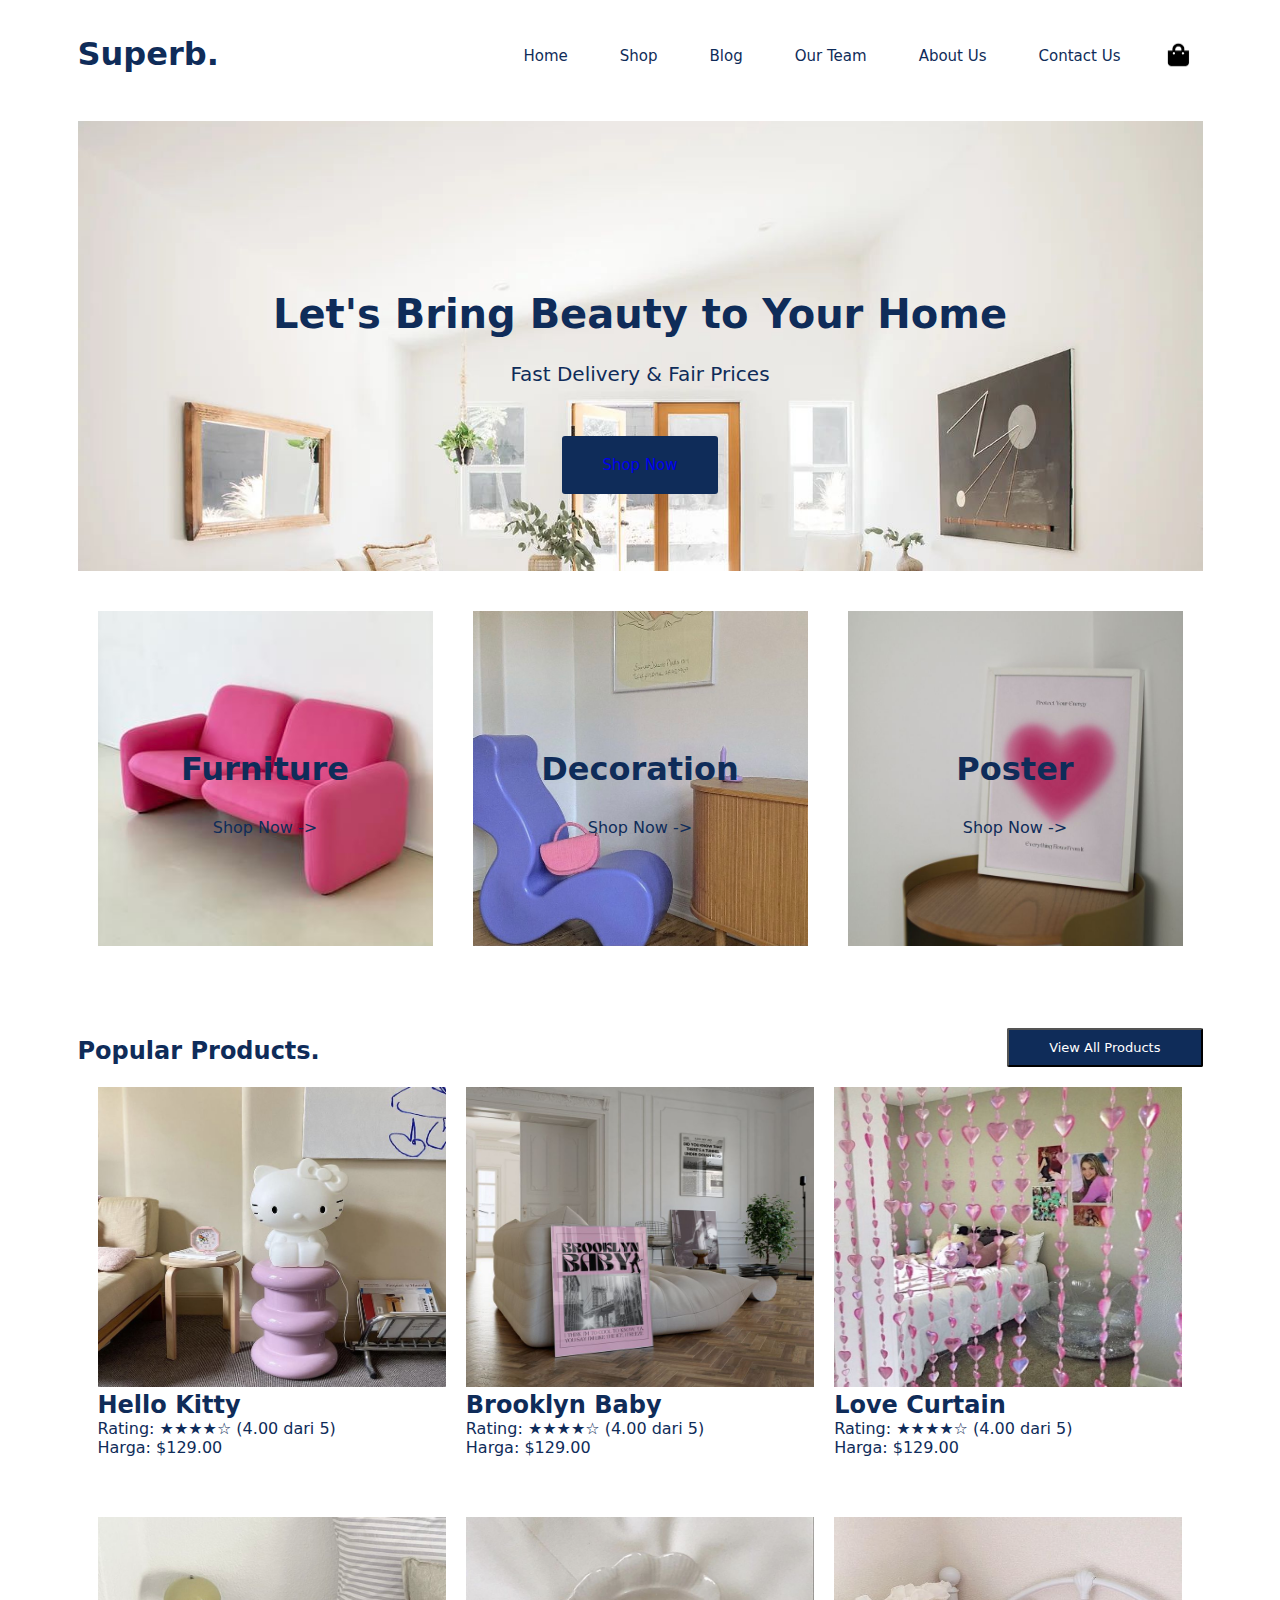
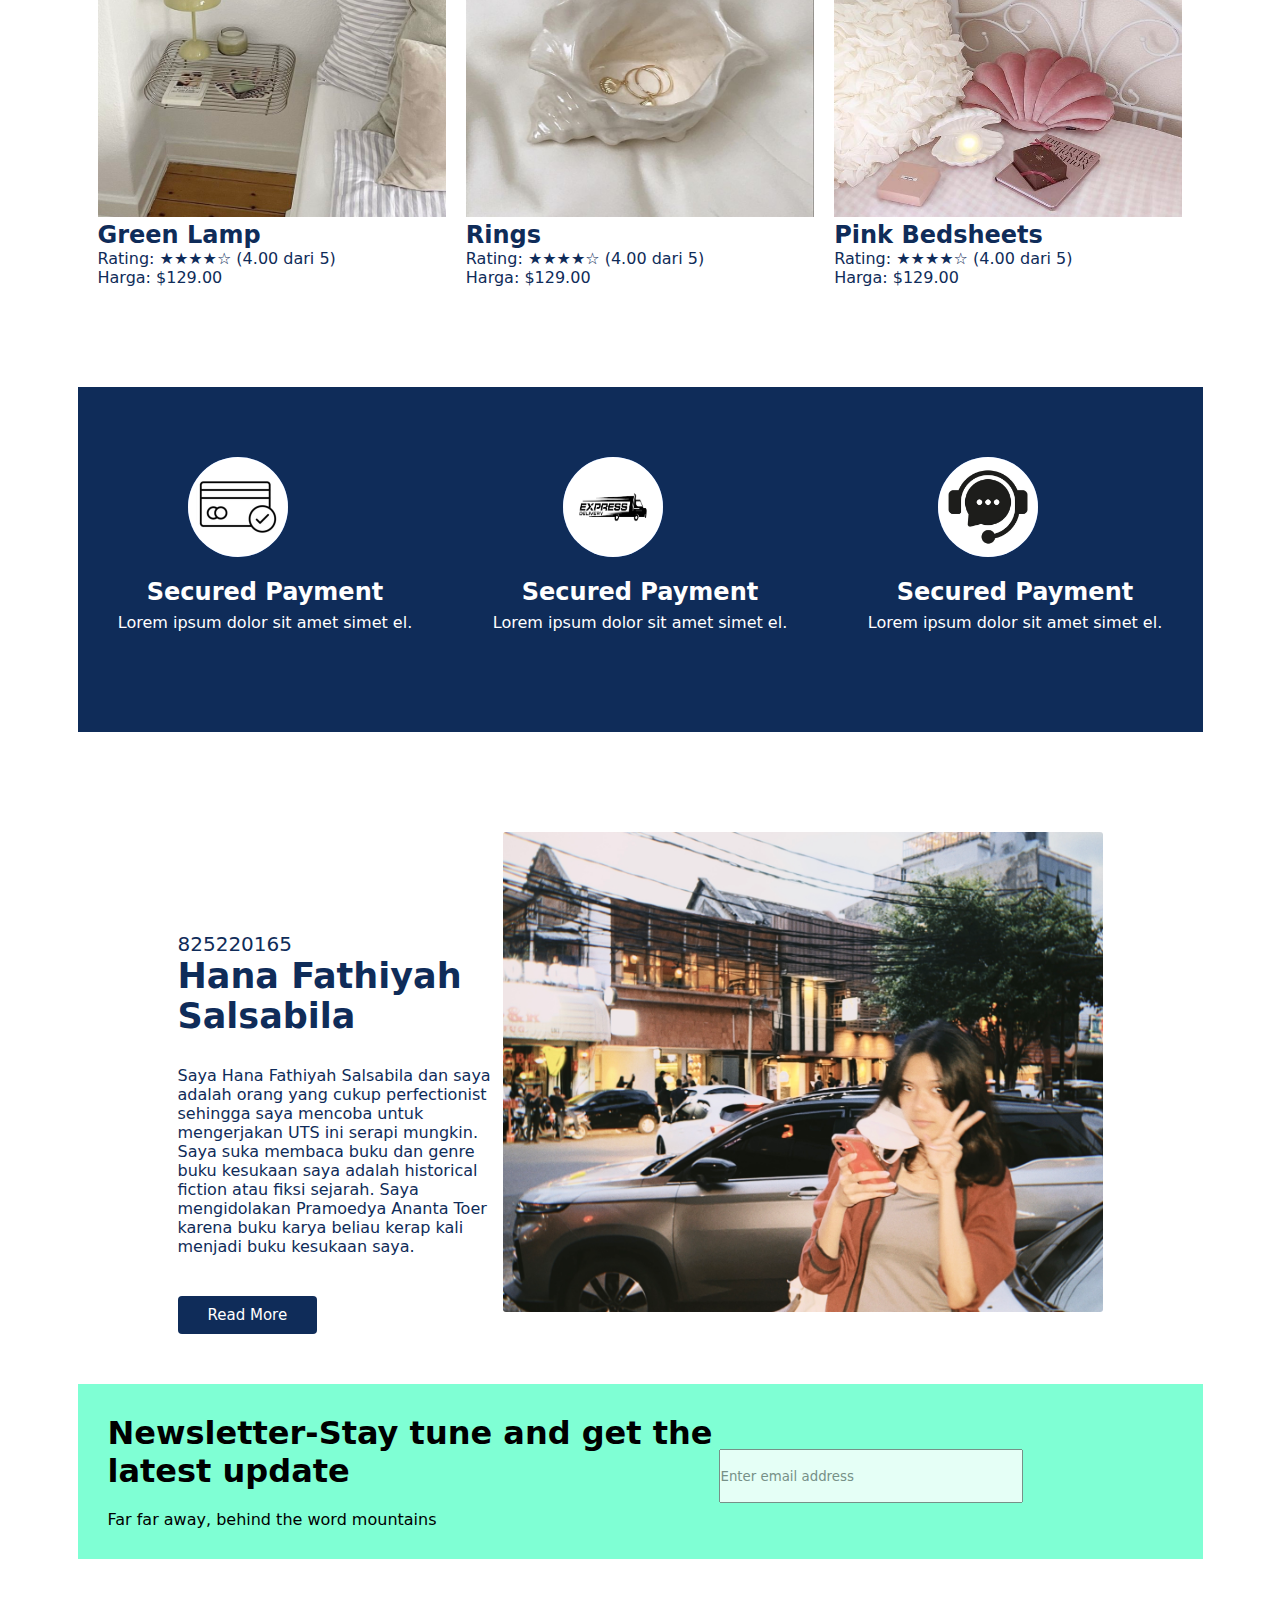
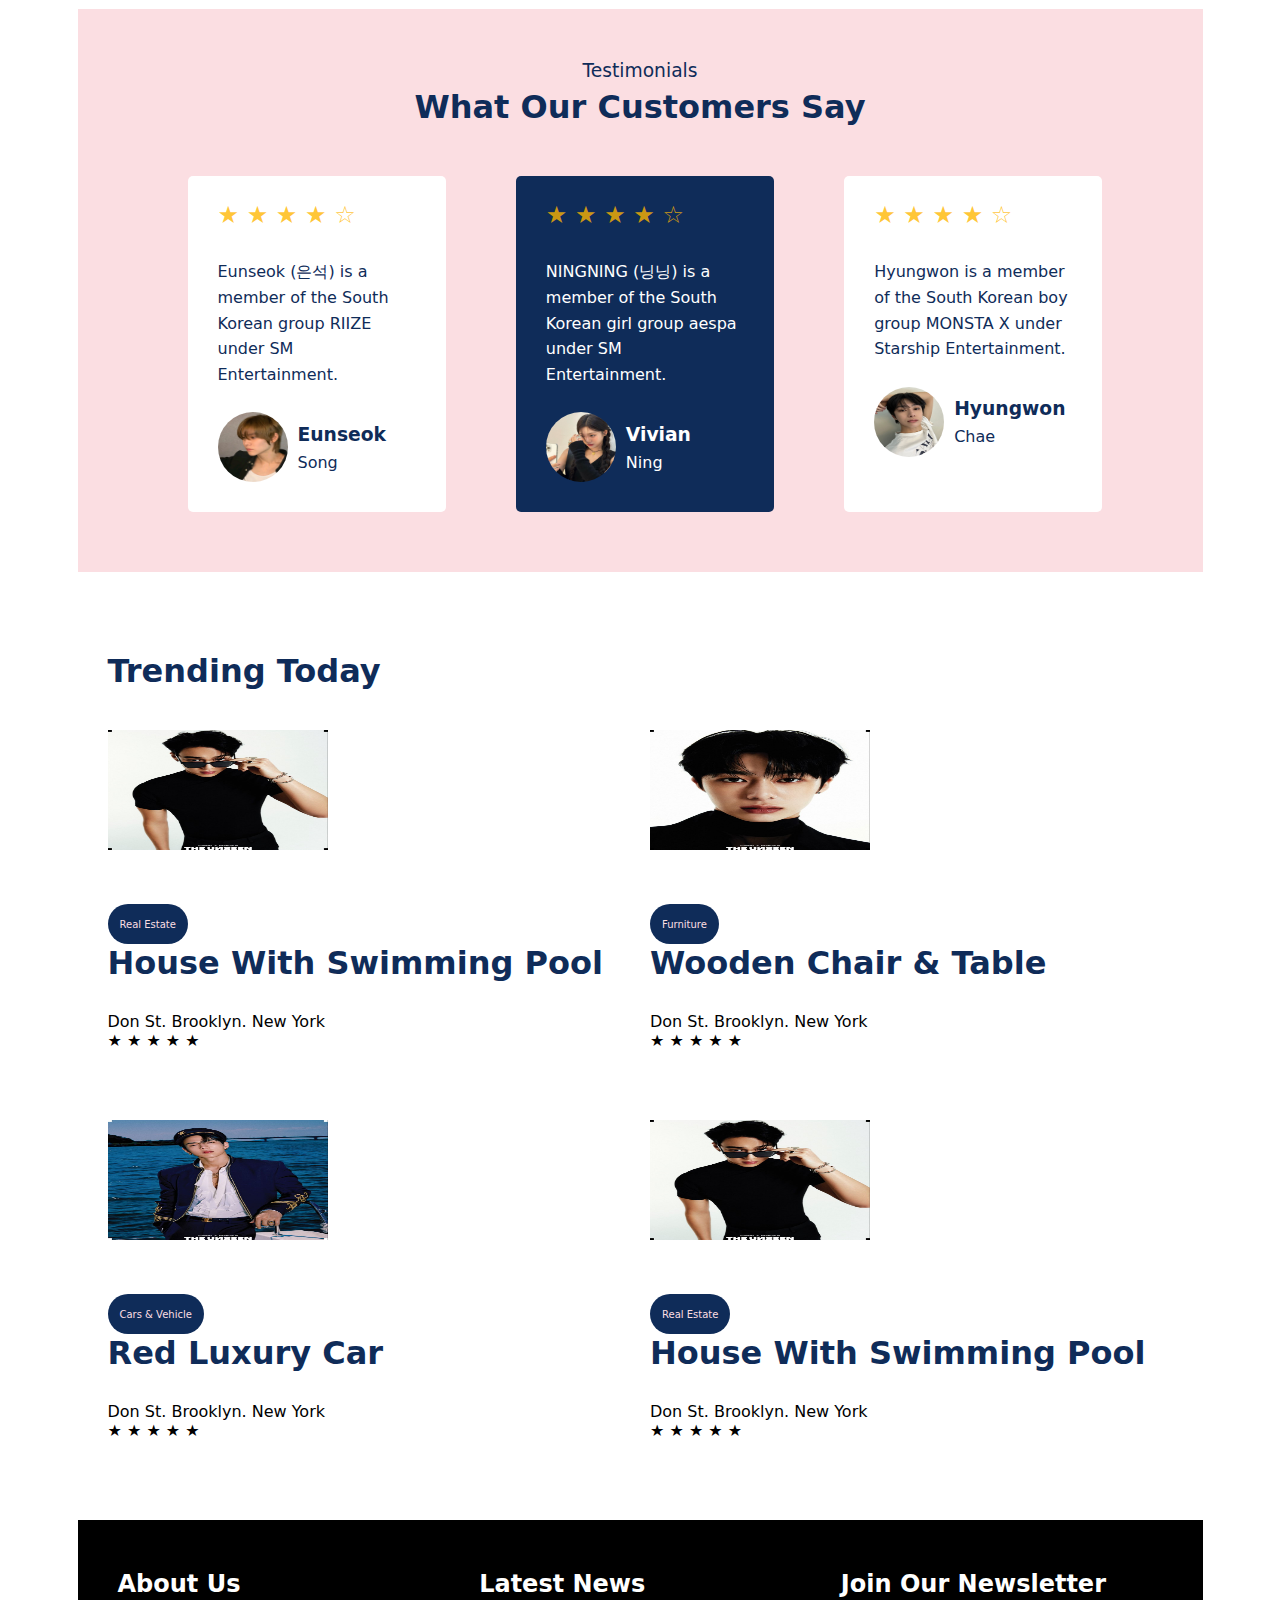
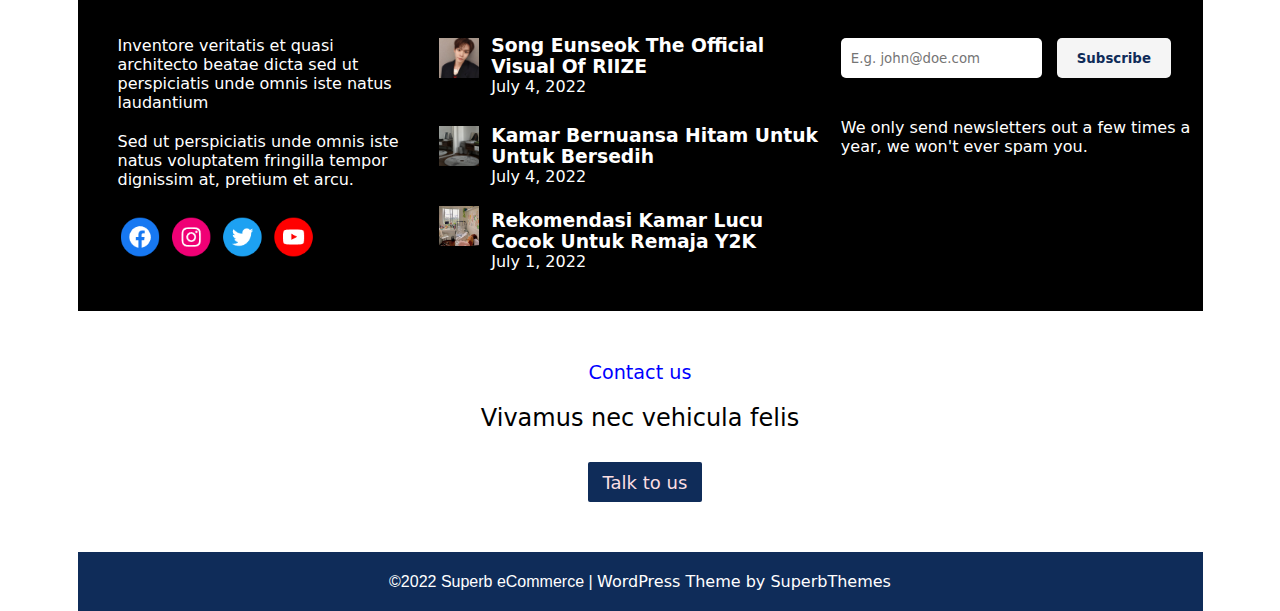
<file: index.html>
<!DOCTYPE html>
<html lang="en">
<head>
    <meta charset="UTF-8">
    <meta http-equiv="X-UA-Compatible" content="IE=edge">
    <meta name="viewport" content="width=device-width, initial-scale=1.0">
    <title>UTS Superb.</title>
    <link rel="stylesheet" href="UTS Superb.css">
</head>

<body>

    <div class="container">

        <div class="navbar">

            <div class="kiri">
                <h1>Superb.</h1>
            </div>

            <nav>
                <div class="menu">
                    <ul>
                        <li><a href="index.html">Home</a></li>
                        <li>
                            <a href="Shop Now.html">Shop</a>
                            <ul class="submenu">
                                <li><a href="My Account.html">My Account</a></li>
                                <li><a href="#">Cart</a></li>
                                <li><a href="#">Checkout</a></li>
                            </ul>
                        </li>
                        <li>
                            <a href="#">Blog</a>
                            <ul class="submenu">
                                <li><a href="Shop Now.html">Layout 1</a></li>
                                <li><a href="#">Layout 2</a></li>
                            </ul>
                        </li>
                        <li><a href="Our Team.html">Our Team</a></li>
                        <li><a href="About Us.html">About Us</a></li>
                        <li><a href="Contact Us.html">Contact Us</a></li>
                        <img src="futu/iconbag.png" alt="">
                    </ul>
                </div>


        </div>
        

        <div class="banner">

            <div class="intro-banner">
                <h1>Let's Bring Beauty to Your Home</h1>
                <p>Fast Delivery & Fair Prices</p>

                <button><a href="Shop Now.html">Shop Now</a></button>

            </div>

        </div>

        <!-- <div class="card">

            <div class="card-content">
                <img src="futu/decoration.jpg">
                <div class="card-text">
                    <h2> Furniture </h2>
            <h3> Shop Now -> </h3>
                </div>
            </div>

            <div class="card-content">
                <img src="futu/decoration.jpg">
                <div class="card-text">
                    <h2> Furniture </h2>
            <h3> Shop Now -> </h3>
                </div>
            </div>

            <div class="card-content">
                <img src="futu/decoration.jpg">
                <div class="card-text">
                    <h2> Furniture </h2>
            <h3> Shop Now -> </h3>
                </div>
            </div>

         
        </div>

        <div class="popularproduct">
            <h2>Popular Products.</h2>
            <div class="btn-popular">
                <button>View All Products</button>
            </div>
        </div>
      -->

      
      <!--Card-->
    <div class="conten">
        <div class="card">
          
          <img src="./futu/furniture 2.jpg" alt="Gambar 1" />
          <div class="text">
            <h1>Furniture</h1>
            <p>Shop Now -></p>
          </div>
        </div>
        <div class="card">
          <h2></h2>
          <img src="./futu/decoration 2.jpg" alt="Gambar 1" />
          <div class="text">
            <h1>Decoration</h1>
            <p>Shop Now -></p>
          </div>
        </div>
        <div class="card">
          <h2></h2>
          <img src="./futu/poster 3.jpg" alt="Gambar 1" />
          <div class="text">
            <h1>Poster</h1>
            <p>Shop Now -></p>
          </div>
        </div>
        <!--Card end-->
    </div>
      <!--End card-->
      
      <div class="popularproduct">
        <h2>Popular Products.</h2>
        <div class="btn-popular">
            <button>View All Products</button>
        </div>
        </div>

        <!-- Container untuk kartu-kartu -->
        <div class="card-container">
            <!-- Kartu Pertama -->
            <div class="card-popular">
                <img class="product-image" src="./futu/pic1.jpg" alt="Wooden Wall Crates 1">
                <h2>Hello Kitty</h2>
                <p>Rating: &#9733;&#9733;&#9733;&#9733;&#9734; (4.00 dari 5)</p>
                <p>Harga: $129.00</p>
            </div>
    
            <!-- Kartu Kedua -->
            <div class="card-popular">
                <img class="product-image" src="./futu/pic2.jpg" alt="Wooden Wall Crates 2">
                <h2>Brooklyn Baby</h2>
                <p>Rating: &#9733;&#9733;&#9733;&#9733;&#9734; (4.00 dari 5)</p>
                <p>Harga: $129.00</p>
            </div>
    
            <!-- Kartu Ketiga -->
            <div class="card-popular">
                <img class="product-image" src="./futu/pic3.jpg" alt="Wooden Wall Crates 3">
                <h2>Love Curtain</h2>
                <p>Rating: &#9733;&#9733;&#9733;&#9733;&#9734; (4.00 dari 5)</p>
                <p>Harga: $129.00</p>
            </div>
        </div>
           <!-- Container untuk kartu-kartu -->
        <div class="card-container" style="margin-top: -50px;">
            <!-- Kartu Pertama -->
            <div class="card-popular">
                <img class="product-image" src="./futu/pic4.jpeg" alt="Wooden Wall Crates 1">
                <h2>Green Lamp</h2>
                <p>Rating: &#9733;&#9733;&#9733;&#9733;&#9734; (4.00 dari 5)</p>
                <p>Harga: $129.00</p>
            </div>
    
            <!-- Kartu Kedua -->
            <div class="card-popular">
                <img class="product-image" src="./futu/pic6.jpg" alt="Wooden Wall Crates 2">
                <h2>Rings</h2>
                <p>Rating: &#9733;&#9733;&#9733;&#9733;&#9734; (4.00 dari 5)</p>
                <p>Harga: $129.00</p>
            </div>
    
            <!-- Kartu Ketiga -->
            <div class="card-popular">
                <img class="product-image" src="./futu/pic5.jpg" alt="Wooden Wall Crates 3">
                <h2>Pink Bedsheets</h2>
                <p>Rating: &#9733;&#9733;&#9733;&#9733;&#9734; (4.00 dari 5)</p>
                <p>Harga: $129.00</p>
            </div>
        </div>
        
       
    <!--Akhir kontenter-->
    <div class="info">
        <div class="info-card">
            <img src="futu/payment.jpg" alt="payment">
            <h2>Secured Payment</h2>
            <p>Lorem ipsum dolor sit amet simet el.</p>
        </div>
        <div class="info-card">
            <img src="futu/shipping.webp" alt="shipping">
            <h2>Secured Payment</h2>
            <p>Lorem ipsum dolor sit amet simet el.</p>
        </div>
        <div class="info-card">
            <img src="futu/customer.jpg" alt="customer">
            <h2>Secured Payment</h2>
            <p>Lorem ipsum dolor sit amet simet el.</p>
        </div>
    </div>

    <div class="third-content">
        <div class="kanan">
         <div class="tulisan">
            <h3>825220165</h3>
            <h1>Hana Fathiyah Salsabila</h1>
            <p>Saya Hana Fathiyah Salsabila dan saya adalah orang yang cukup perfectionist sehingga saya mencoba untuk 
                <br>mengerjakan UTS ini serapi mungkin. 
                <br>Saya suka membaca buku dan genre <br> buku kesukaan saya adalah historical <br>fiction atau fiksi sejarah. Saya <br>mengidolakan Pramoedya Ananta Toer karena buku karya beliau kerap kali <br>menjadi buku kesukaan saya.</p>
            <div class="tombol">
                <button>Read More</button>
            </div>
         </div>
        </div>

        <div class="kiri">
            <img src="./futu/gwej.jpg" alt="">
        </div>
    </div>

    <div class="hijau">
        <h1>Newsletter-Stay tune and get the <br>latest update</h1>
        <p>Far far away, behind the word mountains</p>

        <div class="email">
            <div class="enter">
            <input type="text" placeholder="Enter email address">
            </div>
        </div>
    </div>



    <div class="testi">
        <div class="write">
            <h3>Testimonials</h3>
            <h1>What Our Customers Say</h1>
        </div>

        <div class="box-container">
            <div class="boxkiri">
                <div class="rating1">
                    <span class="star">&#9733;</span>
                    <span class="star">&#9733;</span>
                    <span class="star">&#9733;</span>
                    <span class="star">&#9733;</span>
                    <span class="star">&#9734;</span>
                </div>
                <p>Eunseok (은석) is a member of the South Korean group RIIZE under SM Entertainment.</p>
                <div class="user">
                    <img src="futu/sayang.jpg" alt="">
                    <div class="userInfo">
                        <h3>Eunseok</h3>
                        <span>Song</span>
                    </div>
                </div>
                <span class="fas fa quote-right"></span>
            </div>

            <div class="boxtengah">
                <div class="rating1">
                    <span class="star">&#9733;</span>
                    <span class="star">&#9733;</span>
                    <span class="star">&#9733;</span>
                    <span class="star">&#9733;</span>
                    <span class="star">&#9734;</span>
                </div>
                <p>NINGNING (닝닝) is a member of the South Korean girl group aespa under SM Entertainment.</p>
                <div class="user">
                    <img src="futu/bestie.jpg" alt="">
                    <div class="userInfo">
                        <h3>Vivian</h3>
                        <span>Ning</span>
                    </div>
                </div>
                <span class="fas fa quote-right"></span>
            </div>

            <div class="boxkanan">
                <div class="rating1">
                    <span class="star">&#9733;</span>
                    <span class="star">&#9733;</span>
                    <span class="star">&#9733;</span>
                    <span class="star">&#9733;</span>
                    <span class="star">&#9734;</span>
                </div>
                <p>Hyungwon is a member of the South Korean boy group MONSTA X under Starship Entertainment.</p>
                <div class="user">
                    <img src="futu/kakak.jpg" alt="">
                    <div class="userInfo">
                        <h3>Hyungwon</h3>
                        <span>Chae</span>
                    </div>
                </div>
                <span class="fas fa quote-right"></span>
            </div>
        </div>
    </div>

    <div class="trending">
        <h1>Trending Today</h1>

        <div class="trendingcontainer">
            <div class="house">
                <img src="futu/hehe7.jpg" alt="">
    
                <div class="kata">
                    <button>Real Estate</button>
                    <h1>House With Swimming Pool</h1>
                    <p>Don St. Brooklyn. New York</p>
    
                    <div class="rating2">
                        <span class="bins">&#9733;</span>
                        <span class="bins">&#9733;</span>
                        <span class="bins">&#9733;</span>
                        <span class="bins">&#9733;</span>
                        <span class="bins">&#9733;</span>
                    </div>
                </div>
            </div>
    
            <div class="furniture">
                <img src="futu/hehe6.jpg" alt="">
    
                <div class="kata">
                    <button>Furniture</button>
                    <h1>Wooden Chair & Table</h1>
                    <p>Don St. Brooklyn. New York</p>
    
                    <div class="rating2">
                        <span class="bins">&#9733;</span>
                        <span class="bins">&#9733;</span>
                        <span class="bins">&#9733;</span>
                        <span class="bins">&#9733;</span>
                        <span class="bins">&#9733;</span>
                    </div>
                </div>
            </div>
    
            <div class="cars">
                <img src="futu/hehe5.jpg" alt="">
    
                <div class="kata">
                    <button>Cars & Vehicle</button>
                    <h1>Red Luxury Car</h1>
                    <p>Don St. Brooklyn. New York</p>
    
                    <div class="rating2">
                        <span class="bins">&#9733;</span>
                        <span class="bins">&#9733;</span>
                        <span class="bins">&#9733;</span>
                        <span class="bins">&#9733;</span>
                        <span class="bins">&#9733;</span>
                    </div>
                </div>
            </div>
    
            <div class="estate">
                <img src="futu/hehe7.jpg" alt="">
    
                <div class="kata">
                    <button>Real Estate</button>
                    <h1>House With Swimming Pool</h1>
                    <p>Don St. Brooklyn. New York</p>
    
                    <div class="rating2">
                        <span class="bins">&#9733;</span>
                        <span class="bins">&#9733;</span>
                        <span class="bins">&#9733;</span>
                        <span class="bins">&#9733;</span>
                        <span class="bins">&#9733;</span>
                    </div>
                </div>
            </div>
        </div>
    </div>

    </body>
    <!-- container 3 -->
    


    <footer>
        <div class="footercontainer">
            <!-- aboutus -->
            <div class="aboutus">
                <div class="aboutus-text">
                    <h2>About Us</h2>
                    <p>Inventore veritatis et quasi architecto beatae dicta sed ut perspiciatis unde omnis iste natus laudantium</p>
                    <p>Sed ut perspiciatis unde omnis iste natus voluptatem fringilla tempor dignissim at, pretium et arcu.</p>
                </div>
                <div class="aboutus-img">
                    <img src="futu/iconSosmed.png" alt="">
                </div>
            </div>

            <!-- latest news -->
            <div class="latest-news">
                <div class="ln">
                    <h2>Latest News</h2>
                </div>
                <div class="news1">
                    <img src="futu/eunseok.jpg" alt="">
                    <div class="newsInfo">
                        <h3>Song Eunseok The Official Visual Of RIIZE</h3>
                        <span>July 4, 2022</span>
                    </div>
                </div>
                <div class="news2">
                    <img src="futu/Unknown.jpg" alt="" style="margin-top: 30px;">
                    <div class="newsInfo" style="margin-top: -45px;">
                        <h3>Kamar Bernuansa Hitam Untuk Untuk Bersedih</h3>
                        <span>July 4, 2022</span>
                    </div>
                </div>
                <div class="news3">
                    <img src="futu/fete.jpg" alt="">
                    <div class="newsInfo" style="margin-top: -40px;">
                        <h3>Rekomendasi Kamar Lucu Cocok Untuk Remaja Y2K</h3>
                        <span>July 1, 2022</span>
                    </div>
                </div>
            </div>

            <!-- join our newsletter -->
            <div class="join-newsletter">
                <h2>Join Our Newsletter</h2>

                <!-- Garis terpisah -->
                <input type="email" placeholder="E.g. john@doe.com">
                <button><b>Subscribe</b></button>
                <p>We only send newsletters out a few times a year, we won't ever spam you.</p>

            </div>
        </div>

        <div class="contact">
            <h2>Contact us</h2>
            <h1>Vivamus nec vehicula felis</h1>

            <div class="button">
                <button>Talk to us</button>
            </div>
        </div>

        <div class="copyright">
            &copy;2022 Superb eCommerce | <a target="_blank">WordPress Theme by SuperbThemes</a>
        </div>
    
    </footer>
</div>

    
</html>
</file>
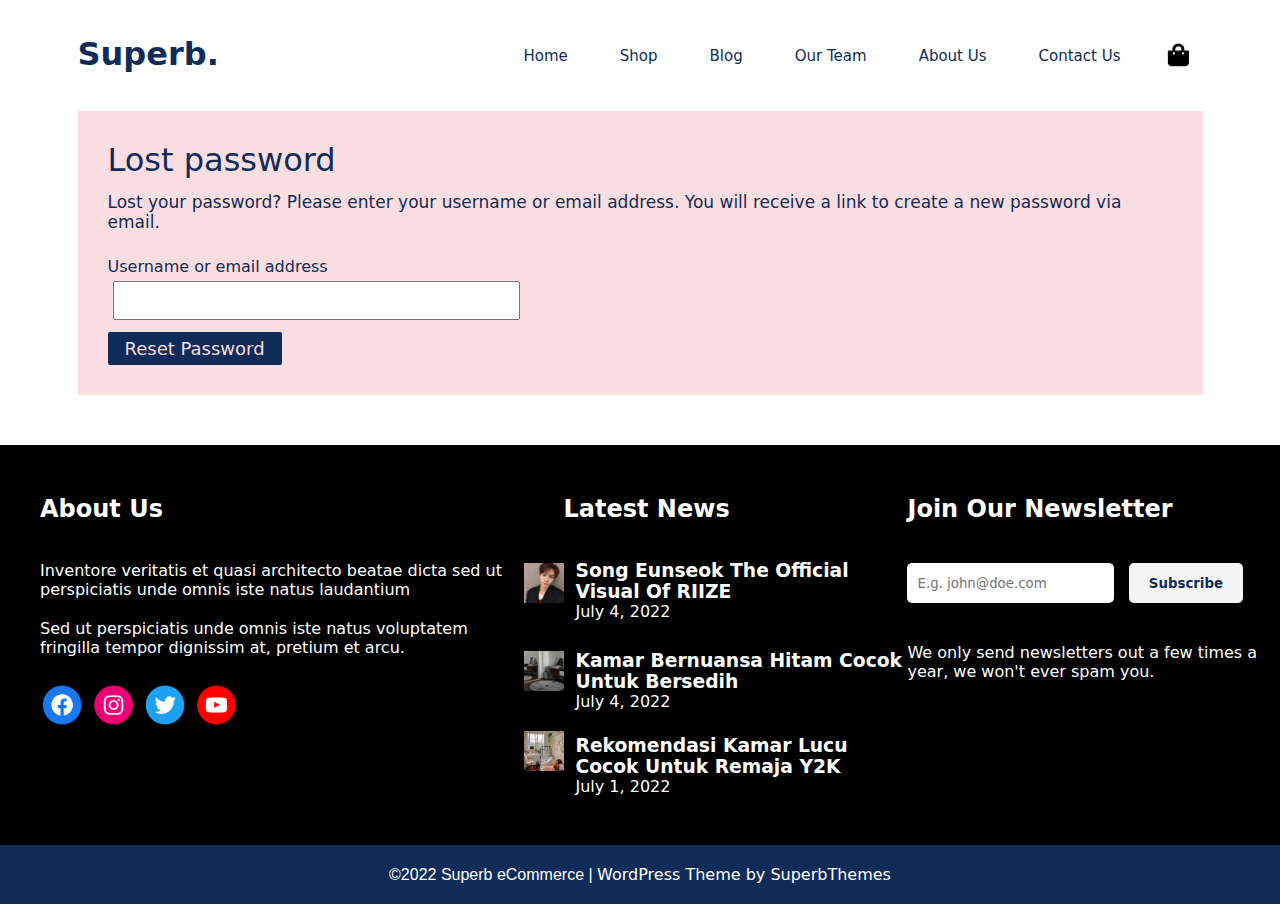
<file: Lost Password.html>
<!DOCTYPE html>
<html lang="en">
<head>
    <meta charset="UTF-8">
    <meta http-equiv="X-UA-Compatible" content="IE=edge">
    <meta name="viewport" content="width=device-width, initial-scale=1.0">
    <title>Lost Password</title>
    <link rel="stylesheet" href="Lost Password.css"> 
    
</head>
<body>
    <div class="container">
        <div class="navbar">
            <div class="kiri">
                <h1>Superb.</h1>
            </div>

            <nav>
                <div class="menu">
                    <ul>
                        <li><a href="index.html">Home</a></li>
                        <li>
                            <a href="Shop Now.html">Shop</a>
                            <ul class="submenu">
                                <li><a href="My Account.html">My Account</a></li>
                                <li><a href="#">Cart</a></li>
                                <li><a href="#">Checkout</a></li>
                            </ul>
                        </li>
                        <li>
                            <a href="#">Blog</a>
                            <ul class="submenu">
                                <li><a href="#">Layout 1</a></li>
                                <li><a href="#">Layout 2</a></li>
                            </ul>
                        </li>
                        <li><a href="Our Team.html">Our Team</a></li>
                        <li><a href="About Us.html">About Us</a></li>
                        <li><a href="Contact Us.html">Contact Us</a></li>
                        <img src="futu/iconbag.png" alt="">
                    </ul>
                </div>
            </nav>
        </div>
    

        <div class="password">
            <div class="tulisan">
                <h1>Lost password</h1>
                <p>Lost your password? Please enter your username or email address. You will receive a link to create a new password via email.</p>
            </div>

            <div class="form">
                <div class="lostpass">
                    <label for="">Username or email address</label>
                    <input type="text">
                </div>

                <div class="reset">
                    <button>Reset Password</button>
                </div>
            </div>
        </div>
    </div>
</body>

<footer>
    <div class="footercontainer">
        <!-- aboutus -->
        <div class="aboutus">
            <div class="aboutus-text">
                <h2>About Us</h2>
                <p>Inventore veritatis et quasi architecto beatae dicta sed ut <br>perspiciatis unde omnis iste natus laudantium</p>
                <p>Sed ut perspiciatis unde omnis iste natus voluptatem fringilla tempor dignissim at, pretium et arcu.</p>
            </div>

            <div class="aboutus-img">
                <img src="futu/iconSosmed.png" alt="">
            </div>
        </div>

        <!-- latest news -->
        <div class="latest-news">
            <div class="ln">
                <h2>Latest News</h2>
            </div>

            <div class="news1">
                <img src="futu/eunseok.jpg" alt="">
                <div class="newsInfo">
                    <h3>Song Eunseok The Official Visual Of RIIZE</h3>
                    <span>July 4, 2022</span>
                </div>
            </div>

            <div class="news2">
                <img src="futu/Unknown.jpg" alt="" style="margin-top: 30px;">
                    
                <div class="newsInfo" style="margin-top: -45px;">
                    <h3>Kamar Bernuansa Hitam Cocok Untuk Bersedih</h3>
                    <span>July 4, 2022</span>
                </div>
            </div>

            <div class="news3">
                <img src="futu/fete.jpg" alt="">
                    
                <div class="newsInfo" style="margin-top: -40px;">
                    <h3>Rekomendasi Kamar Lucu Cocok Untuk Remaja Y2K</h3>
                    <span>July 1, 2022</span>
                </div>
            </div>
        </div>

        <!-- join our newsletter -->
        <div class="join-newsletter">
            <h2>Join Our Newsletter</h2>

            <!-- Garis terpisah -->
            <input type="email" placeholder="E.g. john@doe.com">
            <button><b>Subscribe</b></button>
            <p>We only send newsletters out a few times a year, we won't ever spam you.</p>

        </div>
        </div>
        
        <div class="copyright">
            &copy;2022 Superb eCommerce | <a target="_blank">WordPress Theme by SuperbThemes</a>
        </div>
    </div>
</footer>
</html>
</file>
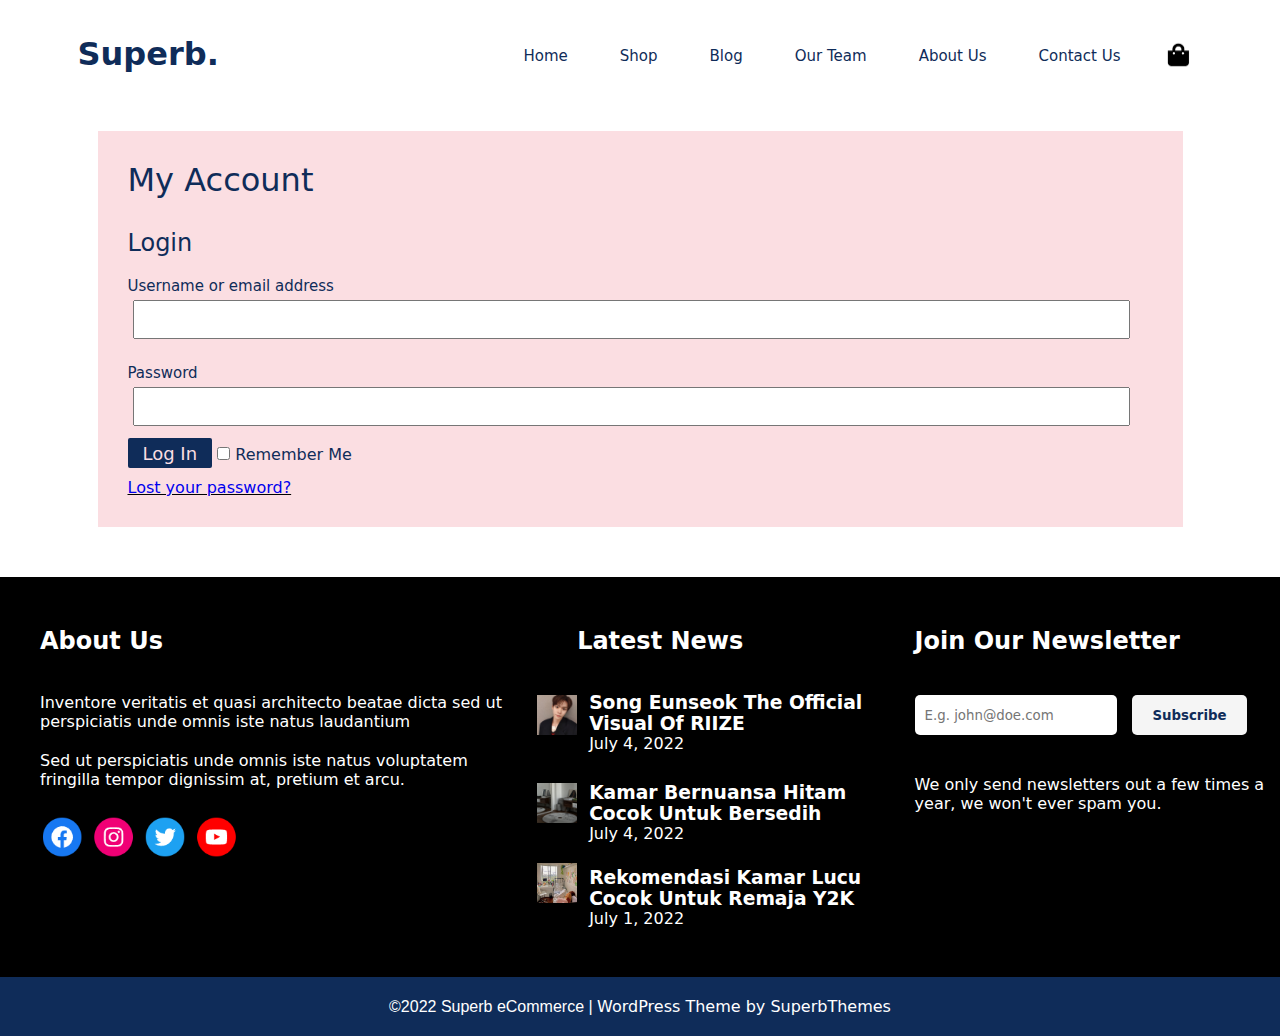
<file: My Account.html>
<!DOCTYPE html>
<html lang="en">
<head>
    <meta charset="UTF-8">
    <meta http-equiv="X-UA-Compatible" content="IE=edge">
    <meta name="viewport" content="width=device-width, initial-scale=1.0">
    <title>My Account</title>
    <link rel="stylesheet" href="My Account.css">
</head>

<body>
    <div class="container">
        <div class="navbar">
            <div class="kiri">
                <h1>Superb.</h1>
            </div>

            <nav>
                <div class="menu">
                    <ul>
                        <li><a href="index.html">Home</a></li>
                        <li>
                            <a href="Shop Now.html">Shop</a>
                            <ul class="submenu">
                                <li><a href="My Account.html">My Account</a></li>
                                <li><a href="#">Cart</a></li>
                                <li><a href="#">Checkout</a></li>
                            </ul>
                        </li>
                        <li>
                            <a href="#">Blog</a>
                            <ul class="submenu">
                                <li><a href="#">Layout 1</a></li>
                                <li><a href="#">Layout 2</a></li>
                            </ul>
                        </li>
                        <li><a href="Our Team.html">Our Team</a></li>
                        <li><a href="About Us.html">About Us</a></li>
                        <li><a href="Contact Us.html">Contact Us</a></li>
                        <img src="futu/iconbag.png" alt="">
                    </ul>
                </div>
            </nav>
        </div>

        <div class="account">
            <div class="tulizan">
                <h1>My Account</h1>
                <h3>Login</h3>

                <div class="form">
                    <div class="email">
                        <label for="">Username or email address</label>
                        <input type="text">
                    </div>
    
                    <div class="pass">
                        <label for="">Password</label>
                        <input type="password" id="password" name="password">
                    </div>
                </div>
               
                <div class="remember">
                    <button>Log In</button>

                    <label>
                        <input type="checkbox">
                        Remember Me
                    </label>
                </div>

                <div class="pass2">
                    <a href="Lost Password.html">Lost your password?</a>
                </div>
            </div>
        </div>
    </div>
</body>

<footer>
    <div class="footercontainer">
        <!-- aboutus -->
        <div class="aboutus">
            <div class="aboutus-text">
                <h2>About Us</h2>
                <p>Inventore veritatis et quasi architecto beatae dicta sed ut perspiciatis unde omnis iste natus laudantium</p>
                <p>Sed ut perspiciatis unde omnis iste natus voluptatem fringilla tempor dignissim at, pretium et arcu.</p>
            </div>

            <div class="aboutus-img">
                <img src="futu/iconSosmed.png" alt="">
            </div>
        </div>

        <!-- latest news -->
        <div class="latest-news">
            <div class="ln">
                <h2>Latest News</h2>
            </div>

            <div class="news1">
                <img src="futu/eunseok.jpg" alt="">
                <div class="newsInfo">
                    <h3>Song Eunseok The Official Visual Of RIIZE</h3>
                    <span>July 4, 2022</span>
                </div>
            </div>

            <div class="news2">
                <img src="futu/Unknown.jpg" alt="" style="margin-top: 30px;">
                    
                <div class="newsInfo" style="margin-top: -45px;">
                    <h3>Kamar Bernuansa Hitam Cocok Untuk Bersedih</h3>
                    <span>July 4, 2022</span>
                </div>
            </div>

            <div class="news3">
                <img src="futu/fete.jpg" alt="">
                    
                <div class="newsInfo" style="margin-top: -40px;">
                    <h3>Rekomendasi Kamar Lucu Cocok Untuk Remaja Y2K</h3>
                    <span>July 1, 2022</span>
                </div>
            </div>
        </div>

        <!-- join our newsletter -->
        <div class="join-newsletter">
            <h2>Join Our Newsletter</h2>

            <!-- Garis terpisah -->
            <input type="email" placeholder="E.g. john@doe.com">
            <button><b>Subscribe</b></button>
            <p>We only send newsletters out a few times a year, we won't ever spam you.</p>

        </div>
        </div>
        
        <div class="copyright">
            &copy;2022 Superb eCommerce | <a target="_blank">WordPress Theme by SuperbThemes</a>
        </div>
    </div>
</footer>

</html>
</file>
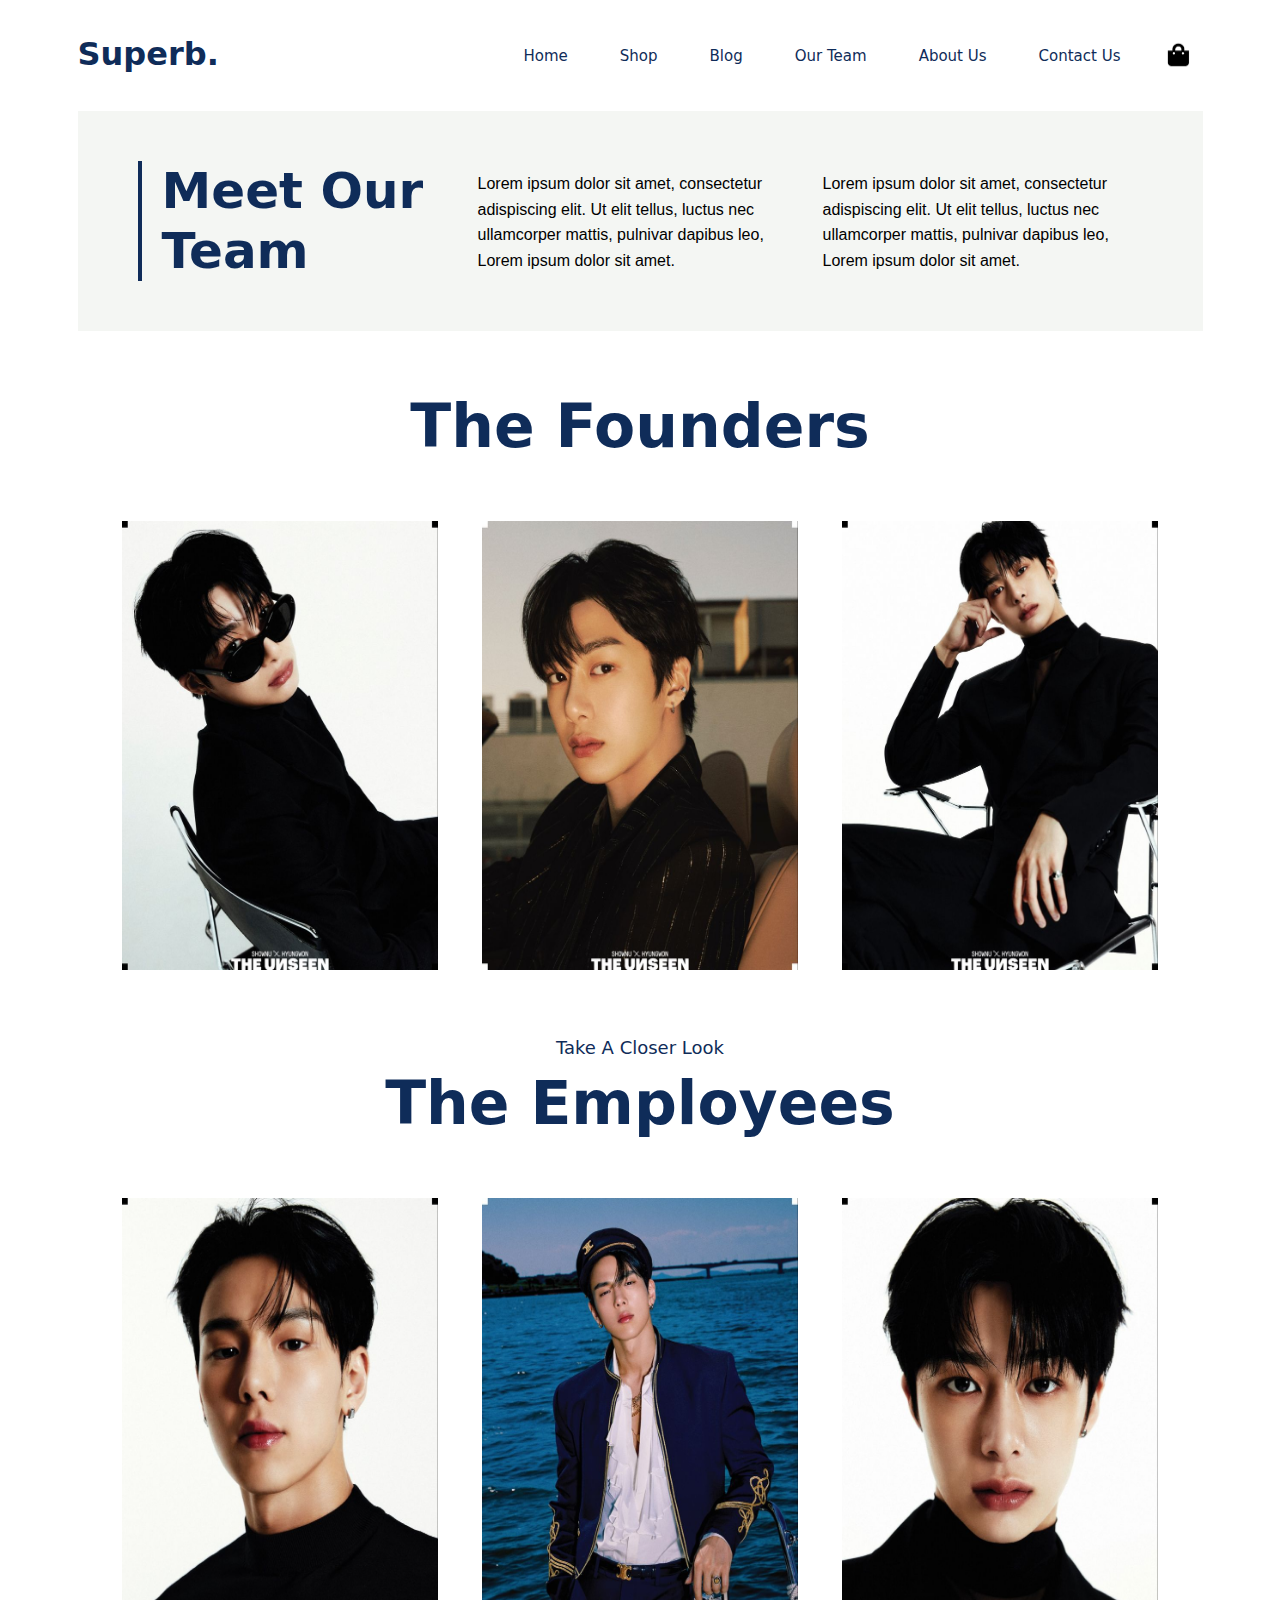
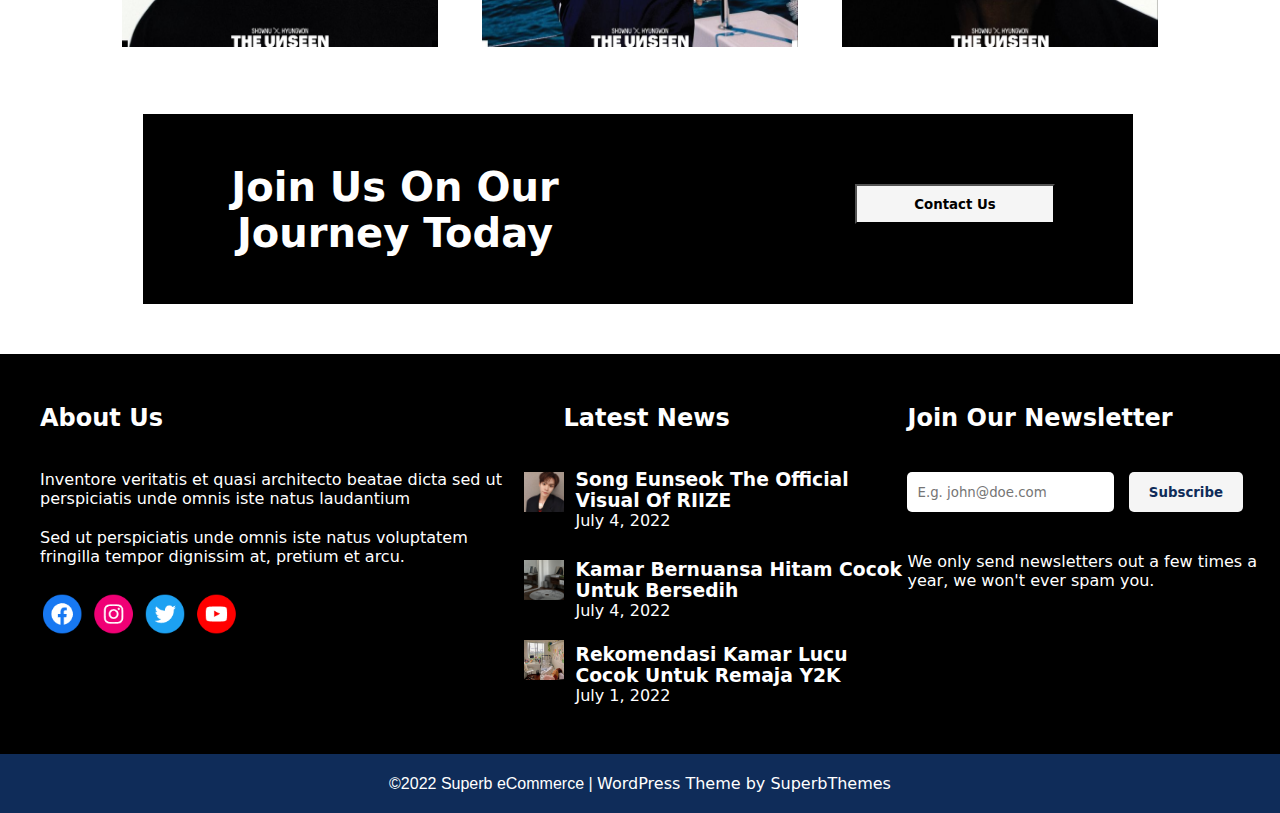
<file: Our Team.html>
<!DOCTYPE html>
<html lang="en">
<head>
    <meta charset="UTF-8">
    <meta http-equiv="X-UA-Compatible" content="IE=edge">
    <meta name="viewport" content="width=device-width, initial-scale=1.0">
    <title>Our Team</title>
    <link rel="stylesheet" href="Our Team.css">
</head>
<body>
    <div class="container">
        <div class="navbar">
            <div class="kiri">
                <h1>Superb.</h1>
            </div>

            <nav>
                <div class="menu">
                    <ul>
                        <li><a href="index.html">Home</a></li>
                        <li>
                            <a href="Shop Now.html">Shop</a>
                            <ul class="submenu">
                                <li><a href="My Account.html">My Account</a></li>
                                <li><a href="#">Cart</a></li>
                                <li><a href="#">Checkout</a></li>
                            </ul>
                        </li>
                        <li>
                            <a href="#">Blog</a>
                            <ul class="submenu">
                                <li><a href="#">Layout 1</a></li>
                                <li><a href="#">Layout 2</a></li>
                            </ul>
                        </li>
                        <li><a href="Our Team.html">Our Team</a></li>
                        <li><a href="About Us.html">About Us</a></li>
                        <li><a href="Contact Us.html">Contact Us</a></li>
                        <img src="futu/iconbag.png" alt="">
                    </ul>
                </div>
            </nav>
        </div>

        <div class="meetOurTeam">
            <div class="OurTeamcontainer">
                <div class="team">
                    <h1>Meet Our Team</h1>
                </div>

                <div class="tengahh">
                    <p>Lorem ipsum dolor sit amet, consectetur adispiscing elit. Ut elit tellus, luctus nec ullamcorper mattis, pulnivar dapibus leo, Lorem ipsum dolor sit amet.</p>
                </div>

                <div class="kanann">
                     <p>Lorem ipsum dolor sit amet, consectetur adispiscing elit. Ut elit tellus, luctus nec ullamcorper mattis, pulnivar dapibus leo, Lorem ipsum dolor sit amet.</p>
                </div>
            </div>
        </div>
        
        <div class="founders">
            <div class="founders-text">
                <div class="judul">
                    <h1>The Founders</h1>
                </div>
            
                <div class="founders-images">
                    <div class="kiri">
                        <img src="futu/hehe1.jpg" alt="">
                    </div>

                    <div class="kanan">
                        <img src="futu/hehe2.jpg" alt="">
                    </div>
        
                    <div class="tengah">
                        <img src="futu/hehe3.jpg" alt="">
                    </div>
                </div>
            </div>
        </div>

        <div class="founders">
            <div class="founders-text">
                <div class="judull">
                    <p>Take A Closer Look</p>
                    <h1>The Employees</h1>
                </div>
            
                <div class="founders-images">
                    <div class="kiri">
                        <img src="futu/hehe4.jpg" alt="">
                    </div>

                    <div class="kanan">
                        <img src="futu/hehe5.jpg" alt="">
                    </div>
        
                    <div class="tengah">
                        <img src="futu/hehe6.jpg" alt="">
                    </div>
                </div>
            </div>
        </div>
            
        <div class="joinuscontainer">
            <h1>Join Us On Our Journey Today</h1>
            <button><b>Contact Us</b></button>
        </div>
    </div>
</body>

<footer>
    <div class="footercontainer">
        <!-- aboutus -->
        <div class="aboutus">
            <div class="aboutus-text">
                <h2>About Us</h2>
                <p>Inventore veritatis et quasi architecto beatae dicta sed ut <br>perspiciatis unde omnis iste natus laudantium</p>
                <p>Sed ut perspiciatis unde omnis iste natus voluptatem fringilla tempor dignissim at, pretium et arcu.</p>
            </div>

            <div class="aboutus-img">
                <img src="futu/iconSosmed.png" alt="">
            </div>
        </div>

        <!-- latest news -->
        <div class="latest-news">
            <div class="ln">
                <h2>Latest News</h2>
            </div>

            <div class="news1">
                <img src="futu/eunseok.jpg" alt="">
                <div class="newsInfo">
                    <h3>Song Eunseok The Official Visual Of RIIZE</h3>
                    <span>July 4, 2022</span>
                </div>
            </div>

            <div class="news2">
                <img src="futu/Unknown.jpg" alt="" style="margin-top: 30px;">
                    
                <div class="newsInfo" style="margin-top: -45px;">
                    <h3>Kamar Bernuansa Hitam Cocok Untuk Bersedih</h3>
                    <span>July 4, 2022</span>
                </div>
            </div>

            <div class="news3">
                <img src="futu/fete.jpg" alt="">
                    
                <div class="newsInfo" style="margin-top: -40px;">
                    <h3>Rekomendasi Kamar Lucu Cocok Untuk Remaja Y2K</h3>
                    <span>July 1, 2022</span>
                </div>
            </div>
        </div>

        <!-- join our newsletter -->
        <div class="join-newsletter">
            <h2>Join Our Newsletter</h2>

            <!-- Garis terpisah -->
            <input type="email" placeholder="E.g. john@doe.com">
            <button><b>Subscribe</b></button>
            <p>We only send newsletters out a few times a year, we won't ever spam you.</p>

        </div>
        </div>
        
        <div class="copyright">
            &copy;2022 Superb eCommerce | <a target="_blank">WordPress Theme by SuperbThemes</a>
        </div>
    </div>
</footer>
</html>
</file>
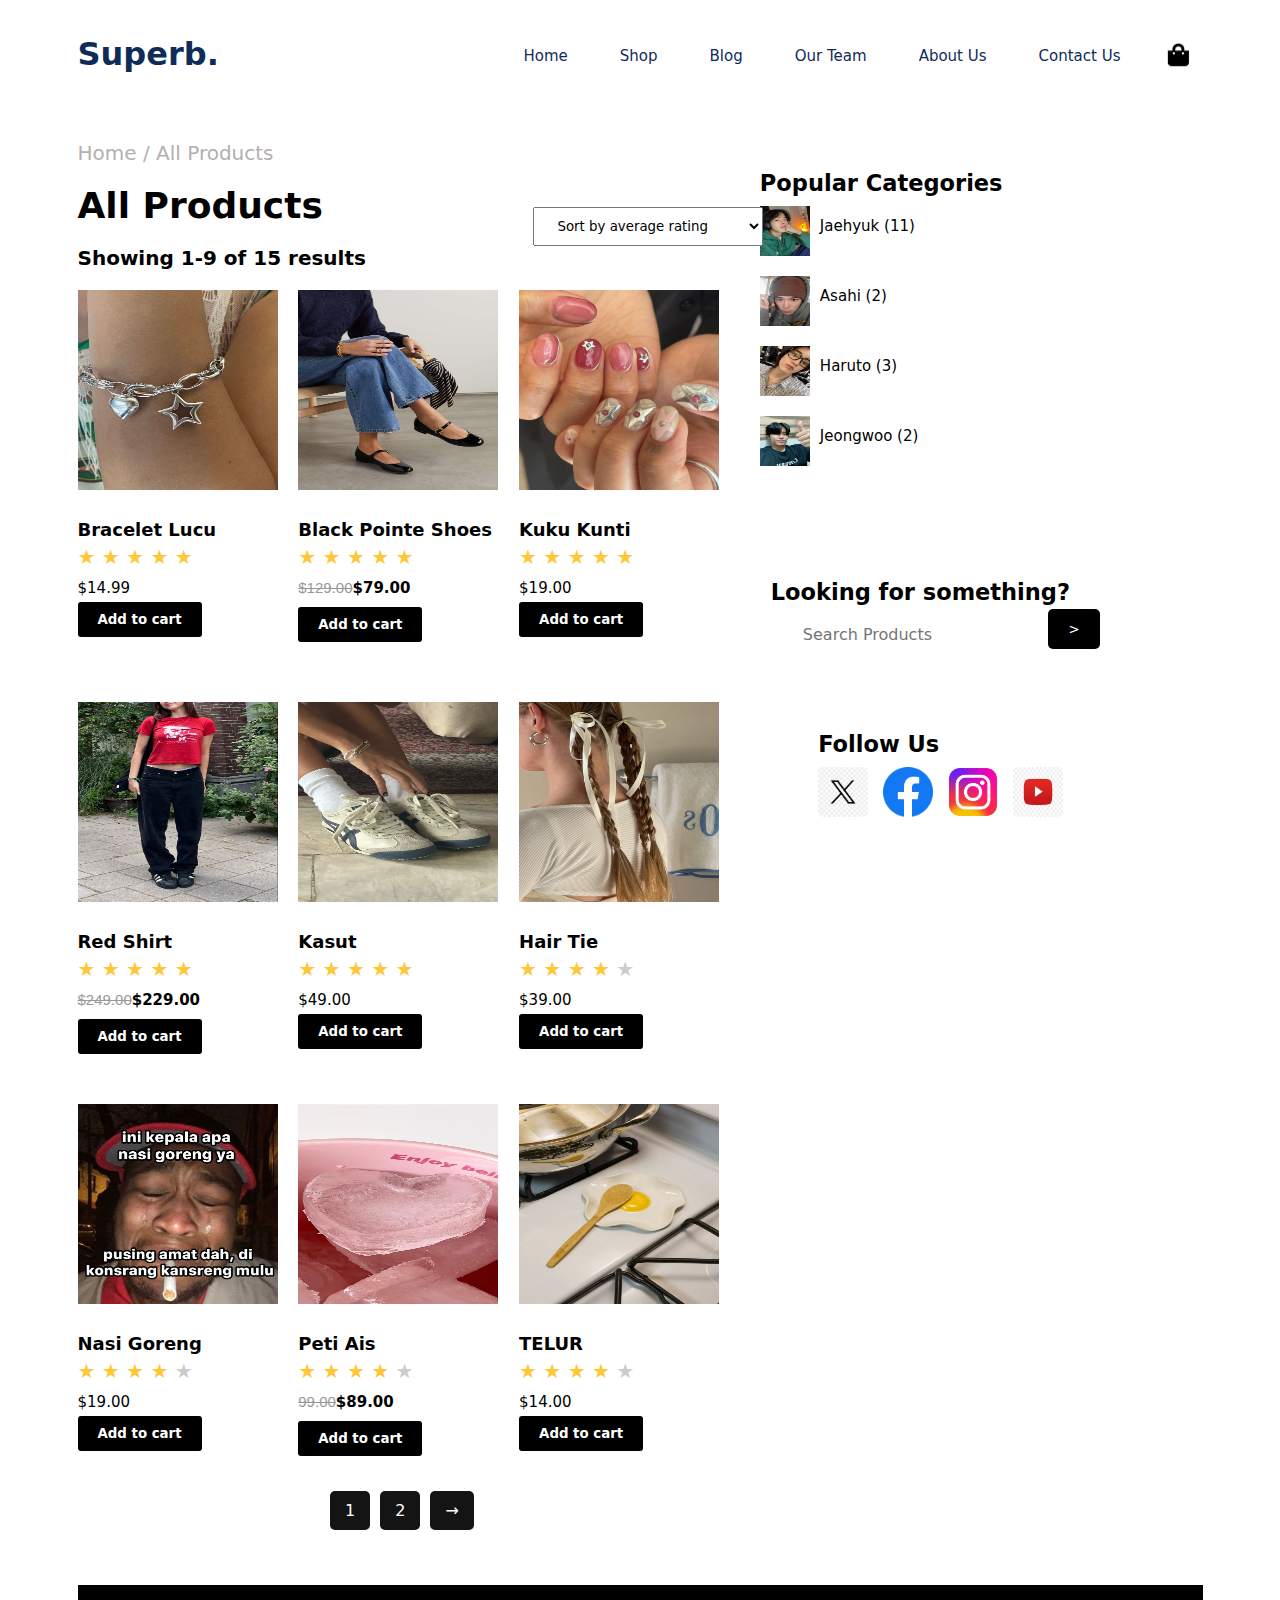
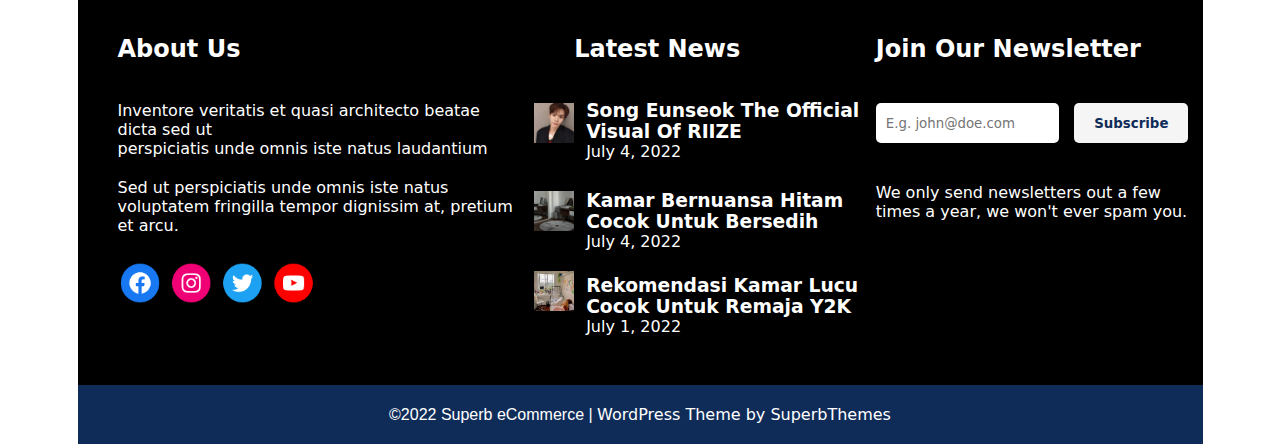
<file: Shop Now.html>
<!DOCTYPE html>
<html lang="en">
<head>
    <meta charset="UTF-8">
    <meta http-equiv="X-UA-Compatible" content="IE=edge">
    <meta name="viewport" content="width=device-width, initial-scale=1.0">
    <title>Shop Now</title>
    <link rel="stylesheet" href="Shop Now.css">
</head>
<body>
    <div class="container">
        <div class="navbar">
            <div class="kiri">
                <h1>Superb.</h1>
            </div>

            <nav>
                <div class="menu">
                    <ul>
                        <li><a href="index.html">Home</a></li>
                        <li>
                            <a href="Shop Now.html">Shop</a>
                            <ul class="submenu">
                                <li><a href="My Account.html">My Account</a></li>
                                <li><a href="#">Cart</a></li>
                                <li><a href="#">Checkout</a></li>
                            </ul>
                        </li>
                        <li>
                            <a href="#">Blog</a>
                            <ul class="submenu">
                                <li><a href="#">Layout 1</a></li>
                                <li><a href="#">Layout 2</a></li>
                            </ul>
                        </li>
                        <li><a href="Our Team.html">Our Team</a></li>
                        <li><a href="About Us.html">About Us</a></li>
                        <li><a href="Contact Us.html">Contact Us</a></li>
                        <img src="futu/iconbag.png" alt="">
                    </ul>
                </div>
            </nav>
        </div>

    <div class="judul">

        <div class="home">

            <p> Home / All Products </p>
            <h1>All Products</h1>
            <h3>Showing 1-9 of 15 results</h3>

        </div>

        <div class="sort">

            <br><br>
            <select>
            <option>Sort by popularity</option>
            <option selected="">Sort by average rating</option>
            <option>Sort by latest</option>
            <option>Sort by price: low to high</option>
            <option>Sort by price: high to low</option>
            </select>

        </div>

    </div>


    <div class="PC">
        <h2>Popular Categories</h2>
        <ul>
            <li>
                <img src="futu/jeje.jpg" alt="Categories">
                <p>Jaehyuk (11)</p>
            </li>
            <li>
                <img src="futu/aca.jpg" alt="Categories">
                <p>Asahi (2)</p>
            </li>
            <li>
                <img src="futu/ruto.jpg" alt="Categories">
                <p>Haruto (3)</p>
            </li>
            <li>
                <img src="futu/jongu.jpg" alt="Categories">
                <p>Jeongwoo (2)</p>
            </li>
        </ul>
    </div>


    <div class="produk">

        <div class="p1">

            <img src="futu/bracelet.jpg" alt="">

            <div class="kata">

                <h1>Bracelet Lucu</h1>

                <div class="rate">

                    <span class="bins">&#9733;</span>
                    <span class="bins">&#9733;</span>
                    <span class="bins">&#9733;</span>
                    <span class="bins">&#9733;</span>
                    <span class="bins">&#9733;</span>

                </div>

                <p>$14.99</p>

                <button><b>Add to cart</b></button>

            </div>

        </div>

        <div class="p2">

            <img src="futu/trend.jpg" alt="">

            <div class="kata">

                <h1>Black Pointe Shoes</h1>

                <div class="rate">

                    <span class="bins">&#9733;</span>
                    <span class="bins">&#9733;</span>
                    <span class="bins">&#9733;</span>
                    <span class="bins">&#9733;</span>
                    <span class="bins">&#9733;</span>

                </div>

                <div class="meow">

                    <p></p><span class="meow"><del>$129.00</del><b>$79.00</b></span></p>

                </div>

                <button><b>Add to cart</b></button>

            </div>

        </div>

        <div class="p3">

            <img src="futu/nails.jpg" alt="">

            <div class="kata">

                <h1>Kuku Kunti</h1>

                <div class="rate">

                    <span class="bins">&#9733;</span>
                    <span class="bins">&#9733;</span>
                    <span class="bins">&#9733;</span>
                    <span class="bins">&#9733;</span>
                    <span class="bins">&#9733;</span>

                </div>

                <p>$19.00</p>

                <button><b>Add to cart</b></button>

            </div>

        </div>

        <div class="p4">

            <img src="futu/trend2.jpg" alt="">

            <div class="kata">

                <h1>Red Shirt</h1>

                <div class="rate">

                    <span class="bins">&#9733;</span>
                    <span class="bins">&#9733;</span>
                    <span class="bins">&#9733;</span>
                    <span class="bins">&#9733;</span>
                    <span class="bins">&#9733;</span>

                </div>

                <div class="meow">

                    <p></p><span class="meow"><del>$249.00</del><b>$229.00</b></span></p>

                </div>

                <button><b>Add to cart</b></button>

            </div>

        </div>

        <div class="p5">

            <img src="futu/asics.jpg" alt="">

            <div class="kata">

                <h1>Kasut</h1>

                <div class="rate">

                    <span class="bins">&#9733;</span>
                    <span class="bins">&#9733;</span>
                    <span class="bins">&#9733;</span>
                    <span class="bins">&#9733;</span>
                    <span class="bins">&#9733;</span>

                </div>

                <p>$49.00</p>

                <button><b>Add to cart</b></button>

            </div>

        </div>

        <div class="p6">

            <img src="futu/braids.jpg" alt="">

            <div class="kata">

                <h1>Hair Tie</h1>

                <div class="rate">

                    <span class="bins">&#9733;</span>
                    <span class="bins">&#9733;</span>
                    <span class="bins">&#9733;</span>
                    <span class="bins">&#9733;</span>
                    <span class="kosong">&#9733;</span>

                </div>

                <p>$39.00</p>

                <button><b>Add to cart</b></button>

            </div>

        </div>

        <div class="p7">

            <img src="futu/meme.jpg" alt="">

            <div class="kata">

                <h1>Nasi Goreng</h1>

                <div class="rate">

                    <span class="bins">&#9733;</span>
                    <span class="bins">&#9733;</span>
                    <span class="bins">&#9733;</span>
                    <span class="bins">&#9733;</span>
                    <span class="kosong">&#9733;</span>

                </div>

                <p>$19.00</p>

                <button><b>Add to cart</b></button>

            </div>

        </div>

        <div class="p8">

            <img src="futu/es batu.jpg" alt="">

            <div class="kata">

                <h1>Peti Ais</h1>

                <div class="rate">

                    <span class="bins">&#9733;</span>
                    <span class="bins">&#9733;</span>
                    <span class="bins">&#9733;</span>
                    <span class="bins">&#9733;</span>
                    <span class="kosong">&#9733;</span>

                </div>

                <div class="meow">

                    <p></p><span class="meow"><del>99.00</del><b>$89.00</b></span></p>

                </div>

                <button><b>Add to cart</b></button>

            </div>

        </div>

        <div class="p9">

            <img src="futu/telur.jpg" alt="">

            <div class="kata">

                <h1>TELUR</h1>

                <div class="rate">

                    <span class="bins">&#9733;</span>
                    <span class="bins">&#9733;</span>
                    <span class="bins">&#9733;</span>
                    <span class="bins">&#9733;</span>
                    <span class="kosong">&#9733;</span>

                </div>

                <p>$14.00</p>

                <button><b>Add to cart</b></button>

            </div>

        </div>


    </div>

    <div class="page">
        <a href="#" class="page-link">1</a>
        <a href="file:///D:/UTS/shopnow2.html" class="page-link">2</a>
        <a href="file:///D:/UTS/shopnow2.html" class="page-link"> →</a>
    </div>


    <div class="look">
        <h2>Looking for something?</h2>

        <input type="search" placeholder="Search Products"><button>></button>

    </div>

    <div class="pollow">
        <h2>Follow Us</h2>
       
        <ul>
        <a href="https://Twitter.com/"><img src="futu/Twitter x logo png free download_1690392476_1358447790.webp" alt="twitter"width="30" height="30"></a>
        <a href="https://facebook.com/"><img src="futu/Facebook_f_logo_(2019).png" alt="facebook"width="30" height="30"></a>
        <a href="https://Instagram.com/"><img src="futu/pngtree-instagram-icon-png-image_6315974.png" alt="instagram"width="30" height="30"></a>
        <a href="https://Youtube.com/"><img src="futu/png-transparent-youtube-logo-youtube-logo-computer-icons-subscribe-angle-rectangle-airplane-thumbnail.png" alt="youtube"width="30" height="30"></a>
        </ul>

    </div>
</body>

<footer>
    <div class="footercontainer">
        <!-- aboutus -->
        <div class="aboutus">
            <div class="aboutus-text">
                <h2>About Us</h2>
                <p>Inventore veritatis et quasi architecto beatae dicta sed ut <br>perspiciatis unde omnis iste natus laudantium</p>
                <p>Sed ut perspiciatis unde omnis iste natus voluptatem fringilla tempor dignissim at, pretium et arcu.</p>
            </div>

            <div class="aboutus-img">
                <img src="futu/iconSosmed.png" alt="">
            </div>
        </div>

        <!-- latest news -->
        <div class="latest-news">
            <div class="ln">
                <h2>Latest News</h2>
            </div>

            <div class="news1">
                <img src="futu/eunseok.jpg" alt="">
                <div class="newsInfo">
                    <h3>Song Eunseok The Official Visual Of RIIZE</h3>
                    <span>July 4, 2022</span>
                </div>
            </div>

            <div class="news2">
                <img src="futu/Unknown.jpg" alt="" style="margin-top: 30px;">
                    
                <div class="newsInfo" style="margin-top: -45px;">
                    <h3>Kamar Bernuansa Hitam Cocok Untuk Bersedih</h3>
                    <span>July 4, 2022</span>
                </div>
            </div>

            <div class="news3">
                <img src="futu/fete.jpg" alt="">
                    
                <div class="newsInfo" style="margin-top: -40px;">
                    <h3>Rekomendasi Kamar Lucu Cocok Untuk Remaja Y2K</h3>
                    <span>July 1, 2022</span>
                </div>
            </div>
        </div>

        <!-- join our newsletter -->
        <div class="join-newsletter">
            <h2>Join Our Newsletter</h2>

            <!-- Garis terpisah -->
            <input type="email" placeholder="E.g. john@doe.com">
            <button><b>Subscribe</b></button>
            <p>We only send newsletters out a few times a year, we won't ever spam you.</p>

        </div>
        </div>
        
        <div class="copyright">
            &copy;2022 Superb eCommerce | <a target="_blank">WordPress Theme by SuperbThemes</a>
        </div>
    </div>
</footer>
</html>
</file>
<file: UTS Superb.css>
*{
    padding: 0;
    margin: 0;
    top: 0;
    left: 0;
    right: 0;
    text-decoration: none;
    font-family: system-ui, -apple-system, BlinkMacSystemFont, 'Segoe UI', Roboto, Oxygen, Ubuntu, Cantarell, 'Open Sans', 'Helvetica Neue', sans-serif;
}

.container {
    margin: auto;
    width: 1125px;
}

.navbar {
    display: flex;
    justify-content: space-between;
    margin-top: 20px;
    font-family: Arial, sans-serif;
}

.navbar .kiri {
    margin-top: 15px;
    color: #0F2C59;
}

.menu a {
    margin: 10px;
    text-decoration: none;
    color: #0F2C59;
}

.menu a img {
    width: 30px;
}

.menu {
    margin-top: 10px;
    position: relative;
}

.menu img {
    width: 30px;
    height: 30px;
    cursor: pointer;
}

nav {
    padding: 10px;
    padding-left: 10px;
    padding-right: 10px;
    background-color: #fff;
    display: flex;
    justify-content: space-between;
    pad: 10px;
    height: 70px;
    margin-bottom: 1px;
}

nav ul {
    display: flex;
    list-style: none;
    align-items: center;
    gap: 2rem;
}

nav ul li {
    position: relative;
}

nav ul li ul.submenu {
    display: none;
    position: absolute;
    top: 100%;
    left: 0;
    background-color: #fff;
    padding: 10px;
    box-shadow: 0 0 5px #0F2C59 (0, 0, 0, 0.2);
    z-index: 1;
}

nav ul li:hover ul.submenu {
    display: block;
    width: 250px;
}

nav ul li ul.submenu li {
    padding: 10px 0;
}

nav ul li a {
    text-decoration: none;
    font-size: 15px;
    color: #0F2C59;
}

nav ul li a:hover {
    color: #0F2C59;
}

.banner 
{
    display: flex;
    justify-content: center;
    height: 450px;
}

.banner{
    margin-top: 10px;
    text-align: center;
    background-image: url(./futu/rumahku.jpg);
    background-size: cover;
}

.intro-banner{
    margin-top: 170px;
    font-size: 20px;
}

.intro-banner p {
    margin-top: 25px;
}

.intro-banner button {
    padding: 20px 40px;
    border-radius: 3px;
    cursor: pointer;
    background: #0F2C59;
    border: none;
    color: white;
    margin-top: 50px;
    font-size: 15px;
}

.conten {
    margin-top: 20px;
    display: flex;
    justify-content: space-between; /* Menyebarkan kotak secara horizontal */
}

.card {
    width: 30%; /* Lebar masing-masing kartu */ 
    padding: 20px;
    text-align: center; /* Menengahkan teks dan gambar */
}

.card img {
    max-width: 100%; /* Gambar akan menyesuaikan lebar kartu */
    height: auto; /* Tetap menjaga rasio aspek gambar */
}

.intro-banner {
     color: #0F2C59;
}

.text-card {
    margin-top: -120px;
}

.card .text {
    display: block;
    margin-top: -200px;
    color: #0F2C59;
}

.card .text p {
    margin-top: 30px;
    cursor: pointer;
}

.popularproduct{
    margin-top: 180px;
    display: flex;
    justify-content: space-between;
}

.popularproduct h2 {
    color: #0F2C59;
}

.popularproduct button {
    padding: 10px 40px;
    background: #0F2C59;
    color: white;
    border-radius: 2px;
    font-size: 13px;
    margin-top: -100px;
}

.card-container {
    display: flex;
    justify-content: space-between; /* Mengatur ruang antara kartu */
    margin: 10px;
}

/* Gaya CSS untuk kartu */
.card-popular {
    width: 360px;
    height: 450px;
    border-radius: 5px;
    padding: 10px;
    /* Text rata kiri */
    text-align: left;
    color: #0F2C59;
}

.product-image {
    width: 100%;
    /* Tinggi gambar yang diperpanjang */
    max-height: 300px;
}

.info {
    display: flex;
    justify-content: space-around;
    height: 345px;
    background-color: #0F2C59;
}

.info-card {
   color: white;
   margin-top: 70px;;
}

.info-card h2 {
    font-size: x-large;
    margin-top: 17px;
    text-align: center;
}

.info-card p {
    text-align: center;
    margin-top: 7px;
}

.info-card img {
    width: 100px;
    height: 100px;
    background-color: cornflowerblue;
    margin-left: 70px;
    border-radius: 50%;
}

.third-content {
    display: flex;
    justify-content: center;
    text-align: left;
    margin-top: 100px;
}

.third-content h3 {
    font-size: 20px;
    font-weight: normal;
    color: #0F2C59;
    margin-left: 100px;
    margin-top: 100px;
}

.third-content h1 {
    font-size: 35px;
    color: #0F2C59;
    margin-left: 100px;
}

.third-content p {
    margin-top: 30px;
    color: #0F2C59;
    margin-left: 100px;
}

.third-content img {
    width: 600px; 
    border-radius: 3px;
    margin-right: 100px;
}

.tulisan .tombol  button{
    padding: 10px 30px;
    margin-top: 40px;
    border-radius: 4px;
    border: none;
    background: #0F2C59;
    color: white;
    margin-left: 100px;
    font-size: 15px;
}

/*UTS*/
.hijau {
    background-color: aquamarine;
    margin-top: 50px;
    padding: 30px;
}

.hijau p {
    margin-top: 20px;
}

.email {
    float: right;
    margin-right: 150px;

}

.email input {
    opacity: 80%;
    width: 300px;
    height: 50px;
    position: relative; 
    top: -80px;
}
/*UTS*/

.testi {
    background-color: #fbdee2;
    padding-top: 1px;
    padding-bottom: 50px;
    margin-top: 50px;
}

.write  {
    text-align: center;
    margin-top: 50px;
    color: #0F2C59;
}

.write h3 {
    font-weight: normal;
}

.write h1 {
    margin-top: 7px;
    margin-bottom: 40px;
}

.box-container {
    display:  flex;
    flex-wrap: wrap;
    gap: 10px;
    grid-template-columns: repeat(auto-fit, minmax(100px, 1fr));
    margin-right: 50px;
    margin-left: 100px;
}

.boxkiri {
    flex: 1;
    border-radius: 5px;
    padding: 10px 5px;
    position: relative;
    width: 300px;
    background-color: white;
    margin-left: 50px;
}

.boxtengah {
    flex: 1;
    border-radius: 5px;
    padding: 10px 5px;
    position: relative;
    width: 300px;
    background-color: #0F2C59;
    color: azure;
}

.boxkanan {
    flex: 1;
    border-radius: 5px;
    padding: 10px 5px;
    position: relative;
    width: 300px;
    background-color: white;
}

.rating1 {
    font-size: 24px;
    padding: 10px 25px 0 25px;
}

.star {
    color: rgba(255, 183, 0, 0.792);
}

.boxkiri,
.boxkanan {
    font-size: 16px;
    color: #0F2C59;
    line-height: 1.6;
    /* Jarak antara baris (line-height) */
    text-align: left;
    /* Penyusunan teks ke kiri */
    margin: 10px;
    padding-bottom: 30px;
    margin-right: 50px;
}

.boxtengah {
    font-size: 16px;
    color: white;
    line-height: 1.6;
    /* Jarak antara baris (line-height) */
    text-align: left;
    /* Penyusunan teks ke kiri */
    margin: 10px;
    padding-bottom: 30px;
    margin-right: 50px;
}

.boxkiri p,
.boxtengah p,
.boxkanan p {
    padding: 25px;
}

.user {
    display: flex;
    align-items: center;
    padding: 0 25px 0 25px;
    /* Untuk mengatur vertikalnya elemen */
}

.user img {
    width: 70px;
    height: 70px;
    border-radius: 50%;
}

.userInfo {
    margin-left: 10px;
    /* Jarak antara gambar dan userInfo */
    display: flex;
    flex-direction: column;
    /* Agar elemen-elemen diatur secara vertikal */
    align-items: flex-start;
    /* Agar elemen-elemen userInfo diatur dari kiri ke kanan */
}

/*UTS*/
.trending {
    margin-top: 50px;
    margin-bottom: 50px;
    padding: 30px;
}

.trending h1 {
    color: #0F2C59;
    padding-bottom: 30px;
}

.trendingcontainer {
    display: grid;
    flex-wrap: wrap;
    grid-template-columns: repeat(2, 1fr);
    justify-content: space-evenly;
    gap: 20px;
    padding-top: 10px;
}

.cars {
    margin-top: 50px;
}

.estate {
    margin-top: 50px;
}

.trending img {
    width: 220px;
    height: 120px;
    padding: 0 0 10px;
    cursor: pointer;
}

.kata button {
    background-color: #0F2C59;
    color: #fbdee2;
    font-size: x-small;
    text-align: center;
    padding: 4px 12px;
    height: 40px;
    margin-top: 40px;
    border: none;
    border-radius: 20px;
    cursor: pointer;
}
/*UTS*/

.footercontainer {
    display: grid;
    flex-wrap: wrap;
    gap: 20px;
    grid-template-columns: repeat(auto-fit, minmax(300px, 1fr));
    justify-content: center;
    background: black;
    color: white;
    font-family: Arial, sans-serif;
}


/* about us */

.aboutus {
    margin-top: 40px;
    margin-bottom: 40px;
    justify-content: center;
}

.aboutus-text {
    margin-left: 40px;
    margin-right: 40px;
}

.aboutus-text h2 {
    margin-top: 10px;
    margin-bottom: 38px;
}

.aboutus-text p {
    margin-top: 20px;
    margin-bottom: 20px;
}

.aboutus img {
    margin-left: 40px;
    margin-right: 40px;
    max-width: 200px;
    /* Atur lebar maksimum yang diinginkan */
    max-height: 150px;
    cursor: pointer;
}

.latest-news {
    margin-top: 50px;
    margin-bottom: 40px;
    margin-top: -3;
    margin-left: 20px;
}

.news1 {
    display: flex;
    flex-direction: column;
    /* Mengatur elemen secara horizontal di tengah */
    margin-top: 20px;
    /* Mengatur jarak antara setiap berita */
}

.latest-news img {
    width: 40px;
    height: 40px;
    margin-left: -40px;
    margin-top: 20px;
}

.latest-news h3 {
    margin-top: -13px;
    cursor: pointer;
}

.latest-news h2 {
    margin-right: 10px;
}

ln h2 {
    margin-right: 20px;
}

. .newsInfo {
    margin-left: 20px;
    /* Jarak antara gambar dan userInfo */
    display: flex;
    flex-direction: column;
    /* Agar elemen-elemen diatur secara vertikal */
    font-size: 8px;
    float: left;
}

.newsInfo {
    margin-top: -30px;
    margin-left: 12px;
}


/* join news letter */

.join-newsletter h2 {
    color: #fff;
    margin-top: 50px;
    margin-bottom: 40px
}

.join-newsletter input[type="email"] {
    padding: 10px 20px;
    width: 50%;
    height: 20px;
    padding: 10px;
    margin-right: 10px;
    border: none;
    border-radius: 5px;
    background-color: #fff;
    /* Warna latar belakang input email */
    color: #0F2C59;
    /* Warna teks input email */
}

.join-newsletter button {
    padding: 10px 20px;
    height: 40px;
    background-color: whitesmoke;
    /* Warna latar belakang tombol subscribe */
    color: #0F2C59;
    /* Warna teks tombol subscribe */
    border: none;
    border-radius: 5px;
    cursor: pointer;
}

.join-newsletter p {
    margin-top: 40px;
    margin-bottom: 10px;
    /* Jarak bawah paragraf pada bagian join our newsletter */
}

/*UTS*/
.contact {
    margin-top: 50px;
    margin-bottom: 50px;
}

.contact h2 {
    color: blue;
    text-align: center;
    font-size: larger;
    font-weight: normal;
}

.contact h1 {
    text-align: center;
    font-size: x-large;
    font-weight: normal;
    margin-top: 20px;
}

.contact button {
    background-color: #0F2C59;
    color: #fbdee2;
    font-size: large;
    text-align: center;
    padding: 5px 15px;
    height: 40px;
    margin-top: 30px;
    border: none;
    border-radius: 2px;
    cursor: pointer;
    margin-left: 510px;
}
/*UTS*/

.copyright {
    text-align: center;
    justify-items: center;
    padding: 20px 0;
    background: #0F2C59;
    color: white;
    font-family: Arial, sans-serif;
}
</file>
<file: Lost Password.css>
*{
    padding: 0;
    margin: 0;
    top: 0;
    left: 0;
    right: 0;
    text-decoration: none;
    font-family: system-ui, -apple-system, BlinkMacSystemFont, 'Segoe UI', Roboto, Oxygen, Ubuntu, Cantarell, 'Open Sans', 'Helvetica Neue', sans-serif;
}

.container {
    margin: auto;
    width: 1125px;
}

.navbar {
    display: flex;
    justify-content: space-between;
    margin-top: 20px;
    font-family: Arial, sans-serif;
}

.navbar .kiri {
    margin-top: 15px;
    color: #0F2C59;
}

.menu a {
    margin: 10px;
    text-decoration: none;
    color: #0F2C59;
}

.menu a img {
    width: 30px;
}

.menu {
    margin-top: 10px;
    position: relative;
}

.menu img {
    width: 30px;
    height: 30px;
    cursor: pointer;
}

nav {
    padding: 10px;
    padding-left: 10px;
    padding-right: 10px;
    background-color: #fff;
    display: flex;
    justify-content: space-between;
    pad: 10px;
    height: 70px;
    margin-bottom: 1px;
}

nav ul {
    display: flex;
    list-style: none;
    align-items: center;
    gap: 2rem;
}

nav ul li {
    position: relative;
}

nav ul li ul.submenu {
    display: none;
    position: absolute;
    top: 100%;
    left: 0;
    background-color: #fff;
    padding: 10px;
    box-shadow: 0 0 5px #0F2C59 (0, 0, 0, 0.2);
    z-index: 1;
}

nav ul li:hover ul.submenu {
    display: block;
    width: 250px;
}

nav ul li ul.submenu li {
    padding: 10px 0;
}

nav ul li a {
    text-decoration: none;
    font-size: 15px;
    color: #0F2C59;
}

nav ul li a:hover {
    color: #0F2C59;
}

.password {
    background-color: #fbdee2;
    padding: 30px;
}

.tulisan h1 {
    color: #0F2C59;
    font-weight: 500;
}

.tulisan p {
    color: #0F2C59;
    font-size: 17px;
    margin-top: 13px;
}

.form label {
    color: #0F2C59;
    display: block;
    margin-top: 25px;
}

.form input {
    width: 36%;
    margin: 5px;
    padding: 10px;
}

.form button {
    background-color: #0F2C59;
    color: #fbdee2;
    font-size: large;
    text-align: center;
    padding: 5px 17px;
    height: 33px;
    margin-top: 7px;
    border: none;
    border-radius: 2px;
    cursor: pointer;
}

.footercontainer {
    background-color: #000;
    margin-top: 50px;
    height: 400px;
    display: flex;
    justify-content: center;
    color: white;
}

/* about us */

.footercontainer {
    background-color: #000;
    margin-top: 50px;
    height: 400px;
    display: flex;
    justify-content: center;
    color: white;
}

/* about us */

.aboutus {
    margin-top: 40px;
    margin-bottom: 40px;
    justify-content: center;
}

.aboutus-text {
    margin-left: 40px;
    margin-right: 40px;
}

.aboutus-text h2 {
    margin-top: 10px;
    margin-bottom: 38px;
}

.aboutus-text p {
    margin-top: 20px;
    margin-bottom: 20px;
}

.aboutus img {
    margin-left: 40px;
    margin-right: 40px;
    max-width: 200px;
    /* Atur lebar maksimum yang diinginkan */
    max-height: 150px;
    cursor: pointer;
}

.latest-news {
    margin-top: 50px;
    margin-bottom: 40px;
    margin-top: -3;
    margin-left: 20px;
}

.news1 {
    display: flex;
    flex-direction: column;
    /* Mengatur elemen secara horizontal di tengah */
    margin-top: 20px;
    /* Mengatur jarak antara setiap berita */
}

.latest-news img {
    width: 40px;
    height: 40px;
    margin-left: -40px;
    margin-top: 20px;
}

.latest-news h3 {
    margin-top: -13px;
    cursor: pointer;
}

.latest-news h2 {
    margin-right: 10px;
}

h2 {
    margin-right: 20px;
}

. .newsInfo {
    margin-left: 20px;
    /* Jarak antara gambar dan userInfo */
    display: flex;
    flex-direction: column;
    /* Agar elemen-elemen diatur secara vertikal */
    font-size: 8px;
    float: left;
}

.newsInfo {
    margin-top: -30px;
    margin-left: 12px;
}


/* join news letter */

.join-newsletter h2 {
    color: #fff;
    margin-top: 50px;
    margin-bottom: 40px
}

.join-newsletter input[type="email"] {
    padding: 10px 20px;
    width: 50%;
    height: 20px;
    padding: 10px;
    margin-right: 10px;
    border: none;
    border-radius: 5px;
    background-color: #fff;
    /* Warna latar belakang input email */
    color: #0F2C59;
    /* Warna teks input email */
}

.join-newsletter button {
    padding: 10px 20px;
    height: 40px;
    background-color: whitesmoke;
    /* Warna latar belakang tombol subscribe */
    color: #0F2C59;
    /* Warna teks tombol subscribe */
    border: none;
    border-radius: 5px;
    cursor: pointer;
}

.join-newsletter p {
    margin-top: 40px;
    margin-bottom: 10px;
    /* Jarak bawah paragraf pada bagian join our newsletter */
}

.copyright {
    text-align: center;
    justify-items: center;
    padding: 20px 0;
    background: #0F2C59;
    color: white;
    font-family: Arial, sans-serif;
}
</file>
<file: My Account.css>
*{
    padding: 0;
    margin: 0;
    top: 0;
    left: 0;
    right: 0;
    text-decoration: none;
    font-family: system-ui, -apple-system, BlinkMacSystemFont, 'Segoe UI', Roboto, Oxygen, Ubuntu, Cantarell, 'Open Sans', 'Helvetica Neue', sans-serif;
}

.container {
    margin: auto;
    width: 1125px;
}

.navbar {
    display: flex;
    justify-content: space-between;
    margin-top: 20px;
    font-family: Arial, sans-serif;
}

.navbar .kiri {
    margin-top: 15px;
    color: #0F2C59;
}

.menu a {
    margin: 10px;
    text-decoration: none;
    color: #0F2C59;
}

.menu a img {
    width: 30px;
}

.menu {
    margin-top: 10px;
    position: relative;
}

.menu img {
    width: 30px;
    height: 30px;
    cursor: pointer;
}

nav {
    padding: 10px;
    padding-left: 10px;
    padding-right: 10px;
    background-color: #fff;
    display: flex;
    justify-content: space-between;
    pad: 10px;
    height: 70px;
    margin-bottom: 1px;
}

nav ul {
    display: flex;
    list-style: none;
    align-items: center;
    gap: 2rem;
}

nav ul li {
    position: relative;
}

nav ul li ul.submenu {
    display: none;
    position: absolute;
    top: 100%;
    left: 0;
    background-color: #fff;
    padding: 10px;
    box-shadow: 0 0 5px #0F2C59 (0, 0, 0, 0.2);
    z-index: 1;
}

nav ul li:hover ul.submenu {
    display: block;
    width: 250px;
}

nav ul li ul.submenu li {
    padding: 10px 0;
}

nav ul li a {
    text-decoration: none;
    font-size: 15px;
    color: #0F2C59;
}

nav ul li a:hover {
    color: #0F2C59;
}

/* My Account */
.account {
    background-color: #fbdee2;
    margin: 20px;
    padding: 30px;
}

.tulizan h1 {
    color: #0F2C59;
    font-weight: 500;
}

.tulizan h3 {
    color: #0F2C59;
    font-weight: normal;
    margin-top: 30px;
    font-size: x-large;
}

.form label {
    color: #0F2C59;
    margin-top: 20px;
    display: block;
    font-size: 15px;
}

.form input {
    width: 95%;
    margin: 5px;
    padding: 10px;
}

.remember button {
    background-color: #0F2C59;
    color: #fbdee2;
    font-size: large;
    text-align: center;
    padding: 5px 15px;
    height: 30px;
    margin-top: 7px;
    border: none;
    border-radius: 2px;
    cursor: pointer;
}

.pass2 {
    text-decoration: underline;
    margin-top: 10px;
}

.remember {
    display: block;
}

.remember label {
    color: #0F2C59;
}
/* My Account */

.footercontainer {
    background-color: #000;
    margin-top: 50px;
    height: 400px;
    display: flex;
    justify-content: center;
    color: white;
}

/* about us */

.aboutus {
    margin-top: 40px;
    margin-bottom: 40px;
    justify-content: center;
}

.aboutus-text {
    margin-left: 40px;
    margin-right: 40px;
}

.aboutus-text h2 {
    margin-top: 10px;
    margin-bottom: 38px;
}

.aboutus-text p {
    margin-top: 20px;
    margin-bottom: 20px;
}

.aboutus img {
    margin-left: 40px;
    margin-right: 40px;
    max-width: 200px;
    /* Atur lebar maksimum yang diinginkan */
    max-height: 150px;
    cursor: pointer;
}

.latest-news {
    margin-top: 50px;
    margin-bottom: 40px;
    margin-top: -3;
    margin-left: 20px;
}

.news1 {
    display: flex;
    flex-direction: column;
    /* Mengatur elemen secara horizontal di tengah */
    margin-top: 20px;
    /* Mengatur jarak antara setiap berita */
}

.latest-news img {
    width: 40px;
    height: 40px;
    margin-left: -40px;
    margin-top: 20px;
}

.latest-news h3 {
    margin-top: -13px;
    cursor: pointer;
}

.latest-news h2 {
    margin-right: 10px;
}

h2 {
    margin-right: 20px;
}

. .newsInfo {
    margin-left: 20px;
    /* Jarak antara gambar dan userInfo */
    display: flex;
    flex-direction: column;
    /* Agar elemen-elemen diatur secara vertikal */
    font-size: 8px;
    float: left;
}

.newsInfo {
    margin-top: -30px;
    margin-left: 12px;
}


/* join news letter */

.join-newsletter h2 {
    color: #fff;
    margin-top: 50px;
    margin-bottom: 40px
}

.join-newsletter input[type="email"] {
    padding: 10px 20px;
    width: 50%;
    height: 20px;
    padding: 10px;
    margin-right: 10px;
    border: none;
    border-radius: 5px;
    background-color: #fff;
    /* Warna latar belakang input email */
    color: #0F2C59;
    /* Warna teks input email */
}

.join-newsletter button {
    padding: 10px 20px;
    height: 40px;
    background-color: whitesmoke;
    /* Warna latar belakang tombol subscribe */
    color: #0F2C59;
    /* Warna teks tombol subscribe */
    border: none;
    border-radius: 5px;
    cursor: pointer;
}

.join-newsletter p {
    margin-top: 40px;
    margin-bottom: 10px;
    /* Jarak bawah paragraf pada bagian join our newsletter */
}

.copyright {
    text-align: center;
    justify-items: center;
    padding: 20px 0;
    background: #0F2C59;
    color: white;
    font-family: Arial, sans-serif;
}
</file>
<file: Our Team.css>
*{
    padding: 0;
    margin: 0;
    top: 0;
    left: 0;
    right: 0;
    text-decoration: none;
    font-family: system-ui, -apple-system, BlinkMacSystemFont, 'Segoe UI', Roboto, Oxygen, Ubuntu, Cantarell, 'Open Sans', 'Helvetica Neue', sans-serif;
}

.container {
    margin: auto;
    width: 1125px;
}

.navbar {
    display: flex;
    justify-content: space-between;
    margin-top: 20px;
    font-family: Arial, sans-serif;
}

.navbar .kiri {
    margin-top: 15px;
    color: #0F2C59;
}

.menu a {
    margin: 10px;
    text-decoration: none;
    color: #0F2C59;
}

.menu a img {
    width: 30px;
}

.menu {
    margin-top: 10px;
    position: relative;
}

.menu img {
    width: 30px;
    height: 30px;
    cursor: pointer;
}

nav {
    padding: 10px;
    padding-left: 10px;
    padding-right: 10px;
    background-color: #fff;
    display: flex;
    justify-content: space-between;
    pad: 10px;
    height: 70px;
    margin-bottom: 1px;
}

nav ul {
    display: flex;
    list-style: none;
    align-items: center;
    gap: 2rem;
}

nav ul li {
    position: relative;
}

nav ul li ul.submenu {
    display: none;
    position: absolute;
    top: 100%;
    left: 0;
    background-color: #fff;
    padding: 10px;
    box-shadow: 0 0 5px #0F2C59 (0, 0, 0, 0.2);
    z-index: 1;
}

nav ul li:hover ul.submenu {
    display: block;
    width: 250px;
}

nav ul li ul.submenu li {
    padding: 10px 0;
}

nav ul li a {
    text-decoration: none;
    font-size: 15px;
    color: #0F2C59;
}

nav ul li a:hover {
    color: #0F2C59;
}

/*Our Team*/
.meetOurTeam {
    background: #F4F6F3;
    padding: 20px 0 20px 0;
}

.OurTeamcontainer{
    display: grid;
    flex-wrap: wrap;
    gap: 10px;
    grid-template-columns: repeat(auto-fit, minmax(100px,1fr));
    justify-content: center;
    margin-right:50px;
    margin-left: 50px;
    margin-top: 20px;
    margin-bottom: 20px;
    font-family: Arial, sans-serif;
}

.team h1{
    font-size: 50px;
    border-left: 4px solid #0F2C59;
    line-height: 1.2;
    padding-left: 20px;
    color: #0F2C59;
}
    
.team{
    padding: 10px 5px 10px 10px;
    position: relative;
}
    
.tengahh {
    flex: 1;
    padding: 20px 5px 5px 5px;
    position: relative;
    float: right:
}
    
.tengahh p {
    line-height: 1.6;
    font-family: Arial, sans-serif;
}
    
.kanann p{
    line-height: 1.6;
    font-family: Arial, sans-serif;
}
    
.kanann {
    flex: 1;
    padding: 20px 5px 5px 5px;
    position: relative;
    float: right:
}

.founders-text{
    color: #0F2C59;
    font-family: Arial, sans-serif;
    font-size: 30px;
    text-align: center;
    margin-top: 60px;
}

.judull p {
    font-size: large;
}
    
.judull h1 {
    margin-top: 10px;
}

.founders-images {
    display: flex;
    justify-content: space-evenly;
    margin-top: 60px;
    margin-bottom: 60px;
}
 
.founders-images img {
    width: 316px;
    height: 449px;
    object-fit: cover:
}
    
.joinuscontainer {
    display: grid;
    flex-wrap: wrap;
    gap: 20px;
    grid-template-columns: repeat(auto-fit, minmax(300px, 1fr));
    justify-content: center;
    justify-items: center;
    background: black;
    color: white;
    font-family: Arial, sans-serif;
    padding: 20px 20px 20px 20px;
    margin-left: 65px;
    margin-bottom: 50px;
    width: 950px;
    height: 150px;
}

.joinuscontainer h1 {
    font-size: 40px;
    padding: 30px 40px 10px 40px;
    text-align: center;
}

.joinuscontainer button {
    padding: 10px 20px;
    margin-left: 150px;
    margin-top: 50px;
    width: 200px;
    height: 40px;
    background-color: whitesmoke;
    color: black;
    cursor: pointer;
    float: right;
}

.footercontainer {
    background-color: #000;
    margin-top: 50px;
    height: 400px;
    display: flex;
    justify-content: center;
    color: white;
}

/* about us */

.aboutus {
    margin-top: 40px;
    margin-bottom: 40px;
    justify-content: center;
}

.aboutus-text {
    margin-left: 40px;
    margin-right: 40px;
}

.aboutus-text h2 {
    margin-top: 10px;
    margin-bottom: 38px;
}

.aboutus-text p {
    margin-top: 20px;
    margin-bottom: 20px;
}

.aboutus img {
    margin-left: 40px;
    margin-right: 40px;
    max-width: 200px;
    /* Atur lebar maksimum yang diinginkan */
    max-height: 150px;
    cursor: pointer;
}

.latest-news {
    margin-top: 50px;
    margin-bottom: 40px;
    margin-top: -3;
    margin-left: 20px;
}

.news1 {
    display: flex;
    flex-direction: column;
    /* Mengatur elemen secara horizontal di tengah */
    margin-top: 20px;
    /* Mengatur jarak antara setiap berita */
}

.latest-news img {
    width: 40px;
    height: 40px;
    margin-left: -40px;
    margin-top: 20px;
}

.latest-news h3 {
    margin-top: -13px;
    cursor: pointer;
}

.latest-news h2 {
    margin-right: 10px;
}

h2 {
    margin-right: 20px;
}

. .newsInfo {
    margin-left: 20px;
    /* Jarak antara gambar dan userInfo */
    display: flex;
    flex-direction: column;
    /* Agar elemen-elemen diatur secara vertikal */
    font-size: 8px;
    float: left;
}

.newsInfo {
    margin-top: -30px;
    margin-left: 12px;
}


/* join news letter */

.join-newsletter h2 {
    color: #fff;
    margin-top: 50px;
    margin-bottom: 40px
}

.join-newsletter input[type="email"] {
    padding: 10px 20px;
    width: 50%;
    height: 20px;
    padding: 10px;
    margin-right: 10px;
    border: none;
    border-radius: 5px;
    background-color: #fff;
    /* Warna latar belakang input email */
    color: #0F2C59;
    /* Warna teks input email */
}

.join-newsletter button {
    padding: 10px 20px;
    height: 40px;
    background-color: whitesmoke;
    /* Warna latar belakang tombol subscribe */
    color: #0F2C59;
    /* Warna teks tombol subscribe */
    border: none;
    border-radius: 5px;
    cursor: pointer;
}

.join-newsletter p {
    margin-top: 40px;
    margin-bottom: 10px;
    /* Jarak bawah paragraf pada bagian join our newsletter */
}

.copyright {
    text-align: center;
    justify-items: center;
    padding: 20px 0;
    background: #0F2C59;
    color: white;
    font-family: Arial, sans-serif;
}
</file>
<file: Shop Now.css>
*{
    padding: 0;
    margin: 0;
    top: 0;
    left: 0;
    right: 0;
    text-decoration: none;
    font-family: system-ui, -apple-system, BlinkMacSystemFont, 'Segoe UI', Roboto, Oxygen, Ubuntu, Cantarell, 'Open Sans', 'Helvetica Neue', sans-serif;
}

.container {
    margin: auto;
    width: 1125px;
}

.navbar {
    display: flex;
    justify-content: space-between;
    margin-top: 20px;
    font-family: Arial, sans-serif;
}

.navbar .kiri {
    margin-top: 15px;
    color: #0F2C59;
}

.menu a {
    margin: 10px;
    text-decoration: none;
    color: #0F2C59;
}

.menu a img {
    width: 30px;
}

.menu {
    margin-top: 10px;
    position: relative;
}

.menu img {
    width: 30px;
    height: 30px;
    cursor: pointer;
}

nav {
    padding: 10px;
    padding-left: 10px;
    padding-right: 10px;
    background-color: #fff;
    display: flex;
    justify-content: space-between;
    pad: 10px;
    height: 70px;
    margin-bottom: 1px;
}

nav ul {
    display: flex;
    list-style: none;
    align-items: center;
    gap: 2rem;
}

nav ul li {
    position: relative;
}

nav ul li ul.submenu {
    display: none;
    position: absolute;
    top: 100%;
    left: 0;
    background-color: #fff;
    padding: 10px;
    box-shadow: 0 0 5px #0F2C59 (0, 0, 0, 0.2);
    z-index: 1;
}

nav ul li:hover ul.submenu {
    display: block;
    width: 250px;
}

nav ul li ul.submenu li {
    padding: 10px 0;
}

nav ul li a {
    text-decoration: none;
    font-size: 15px;
    color: #0F2C59;
}

nav ul li a:hover {
    color: #0F2C59;
}

.judul {

    margin-top: 30px;
    font-size: 18px;
    font-family: Arial, sans-serif;
    color: black;
    display: flex;
    position: relative;
    align-items: center;

}

.home p{
    font-size: 20px;
    color: #b4afaf;
    margin-bottom: 20px;
}

.home h3{
    font-size: 20px;
    margin-top: 20px;
}

.sort {

    margin-left: auto;

}

.sort select{

    padding: 10px 20px;
    margin-right: 440px;

}




/* Product Pic */

.produk {

    display: grid;
    flex-wrap: wrap;
    grid-template-columns: repeat(3, 1fr);
    justify-content: space-evenly;
    gap: 20px;
    padding-top: 10px;

}

 
.produk img {

    width: 200px;
    height: 200px;
    padding: 0 0 10px;
    cursor: pointer;

}

 
.p1 {

    margin-top: 10px;
    margin-bottom: 10px;

}

 
.p2 {

    margin-top: 10px;
    margin-bottom: 10px;

}

 
.p3 {

    margin-top: 10px;
    margin-bottom: 10px;

}

 
.rate {

    font-size: 20px;

    padding: 5px 0 5px 0;

}

 
.bins {

    color: rgba(255, 183, 0, 0.792);

}


 
.kosong {

    color: #ccc;

}

 
.kata {

    font-family: Arial, sans-serif;
    font-size: 9px;
    margin-top: 15px;
    margin-bottom: 30px;
    cursor: pointer;

}

 
.kata p {

    margin-top: 5px;
    font-size: 15px;

}

.kata button {

    padding: 10px 20px;
    border-radius: 3px;
    cursor: pointer;
    background: black;
    font-family: Arial, sans-serif;
    color: white;
    margin-top: 5px;
    border: none;
}


.meow del {

    font-family: Arial, sans-serif;
    font-size: 15px;
    text-decoration: line-through;
    color: #999;

}

 
.meow {

    font-family: Arial, sans-serif;
    font-size: 15px;

}



/* Popular Products */

.PC {

    margin-top: -140px;
    margin-bottom: 60px;
    margin-top: -3;
    float: right;
    margin-right: 140px;
    font-family: Arial, sans-serif;
    font-size: 15px;
    align-items: center;
    padding: 40px;
    

}

.PC ul {
    list-style: none; 
    padding: 0; 
    margin: 0; 
}

.PC li {
    display: flex;
    align-items: center; 
    margin-bottom: 10px; 
}

.PC img {
    width: 50px;
    height: 50px;
    margin-right: 10px; 
    margin-top: 10px;
}

.PC p {
    margin: 0; 
}


/* Page */


.page {
    display: flex;
    list-style: none;
    padding: 0;
    margin: 0;
    margin-left: 22%;
}


.page-link {
    display: block;
    text-decoration: none;
    background-color: rgb(20, 20, 20);
    color: #fff;
    padding: 10px 15px;
    margin: 5px;
    border-radius: 5px;
    transition: background-color 0.3s;
}

.page-link:hover {
    background-color: rgb(20, 20, 20);
}


/* Search Products */

.look {
    display: flex;
    flex-direction: column;
    align-items: center;
    text-align: center;
    float: right;
    margin-top: -85%;
    margin-right: 10%;
    font-size: 15px;
    font-family: Arial, sans-serif;
}

.look h2 {
    margin-bottom: 10px;
    margin-right: 20px;
}


.look input[type="search"] {
    border: black;
    padding: 10px;
    font-size: 16px;
    margin-right: 55px;
    background-color: #fff;
}

.look button {

        padding: 10px 20px;
        height: 40px;
        background-color: black;
        color: white;
        border: none;
        border-radius: 5px;
        margin-right: -90%;
        margin-top: -14%;
    
}

/* Follow Us */
.pollow {

    margin-top: -75%;
    margin-bottom: 60px;
    float: right;
    margin-right: 90px;
    font-family: Arial, sans-serif;
    font-size: 15px;
    align-items: center;
    padding: 40px;
    

}

.pollow ul {
    list-style: none; 
    padding: 0; 
    margin: 0; 
}

.pollow li {
    display: flex;
    align-items: center; 
    margin-bottom: 10px; 
}

.pollow img {
    width: 50px;
    height: 50px;
    margin-right: 10px; 
    margin-top: 10px;
    border-radius: 5px;
}

.pollow h2 {
    margin: 0; 
}

.footercontainer {
    background-color: #000;
    margin-top: 50px;
    height: 400px;
    display: flex;
    justify-content: center;
    color: white;
}

/* about us */

.aboutus {
    margin-top: 40px;
    margin-bottom: 40px;
    justify-content: center;
}

.aboutus-text {
    margin-left: 40px;
    margin-right: 40px;
}

.aboutus-text h2 {
    margin-top: 10px;
    margin-bottom: 38px;
}

.aboutus-text p {
    margin-top: 20px;
    margin-bottom: 20px;
}

.aboutus img {
    margin-left: 40px;
    margin-right: 40px;
    max-width: 200px;
    /* Atur lebar maksimum yang diinginkan */
    max-height: 150px;
    cursor: pointer;
}

.latest-news {
    margin-top: 50px;
    margin-bottom: 40px;
    margin-top: -3;
    margin-left: 20px;
}

.news1 {
    display: flex;
    flex-direction: column;
    /* Mengatur elemen secara horizontal di tengah */
    margin-top: 20px;
    /* Mengatur jarak antara setiap berita */
}

.latest-news img {
    width: 40px;
    height: 40px;
    margin-left: -40px;
    margin-top: 20px;
}

.latest-news h3 {
    margin-top: -13px;
    cursor: pointer;
}

.latest-news h2 {
    margin-right: 10px;
}

h2 {
    margin-right: 20px;
}

. .newsInfo {
    margin-left: 20px;
    /* Jarak antara gambar dan userInfo */
    display: flex;
    flex-direction: column;
    /* Agar elemen-elemen diatur secara vertikal */
    font-size: 8px;
    float: left;
}

.newsInfo {
    margin-top: -30px;
    margin-left: 12px;
}


/* join news letter */

.join-newsletter h2 {
    color: #fff;
    margin-top: 50px;
    margin-bottom: 40px
}

.join-newsletter input[type="email"] {
    padding: 10px 20px;
    width: 50%;
    height: 20px;
    padding: 10px;
    margin-right: 10px;
    border: none;
    border-radius: 5px;
    background-color: #fff;
    /* Warna latar belakang input email */
    color: #0F2C59;
    /* Warna teks input email */
}

.join-newsletter button {
    padding: 10px 20px;
    height: 40px;
    background-color: whitesmoke;
    /* Warna latar belakang tombol subscribe */
    color: #0F2C59;
    /* Warna teks tombol subscribe */
    border: none;
    border-radius: 5px;
    cursor: pointer;
}

.join-newsletter p {
    margin-top: 40px;
    margin-bottom: 10px;
    /* Jarak bawah paragraf pada bagian join our newsletter */
}

.copyright {
    text-align: center;
    justify-items: center;
    padding: 20px 0;
    background: #0F2C59;
    color: white;
    font-family: Arial, sans-serif;
}
</file>
